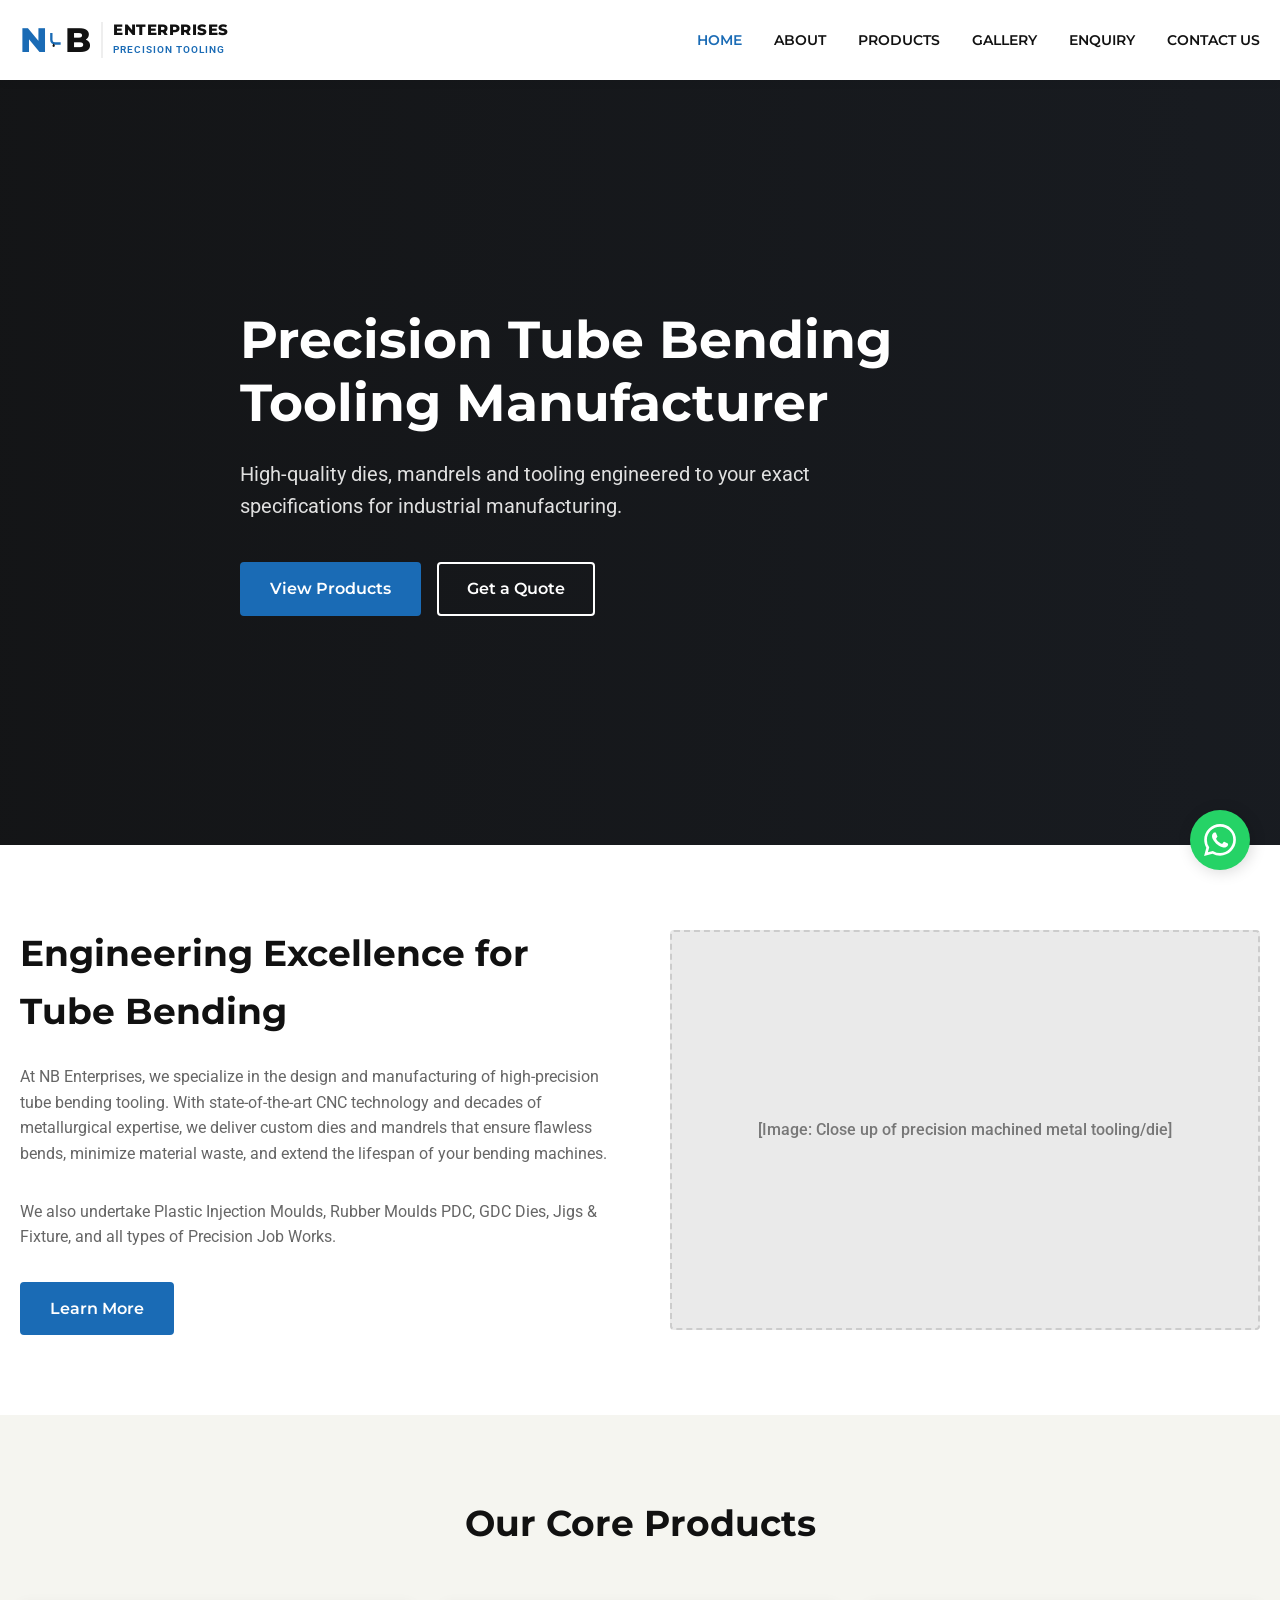
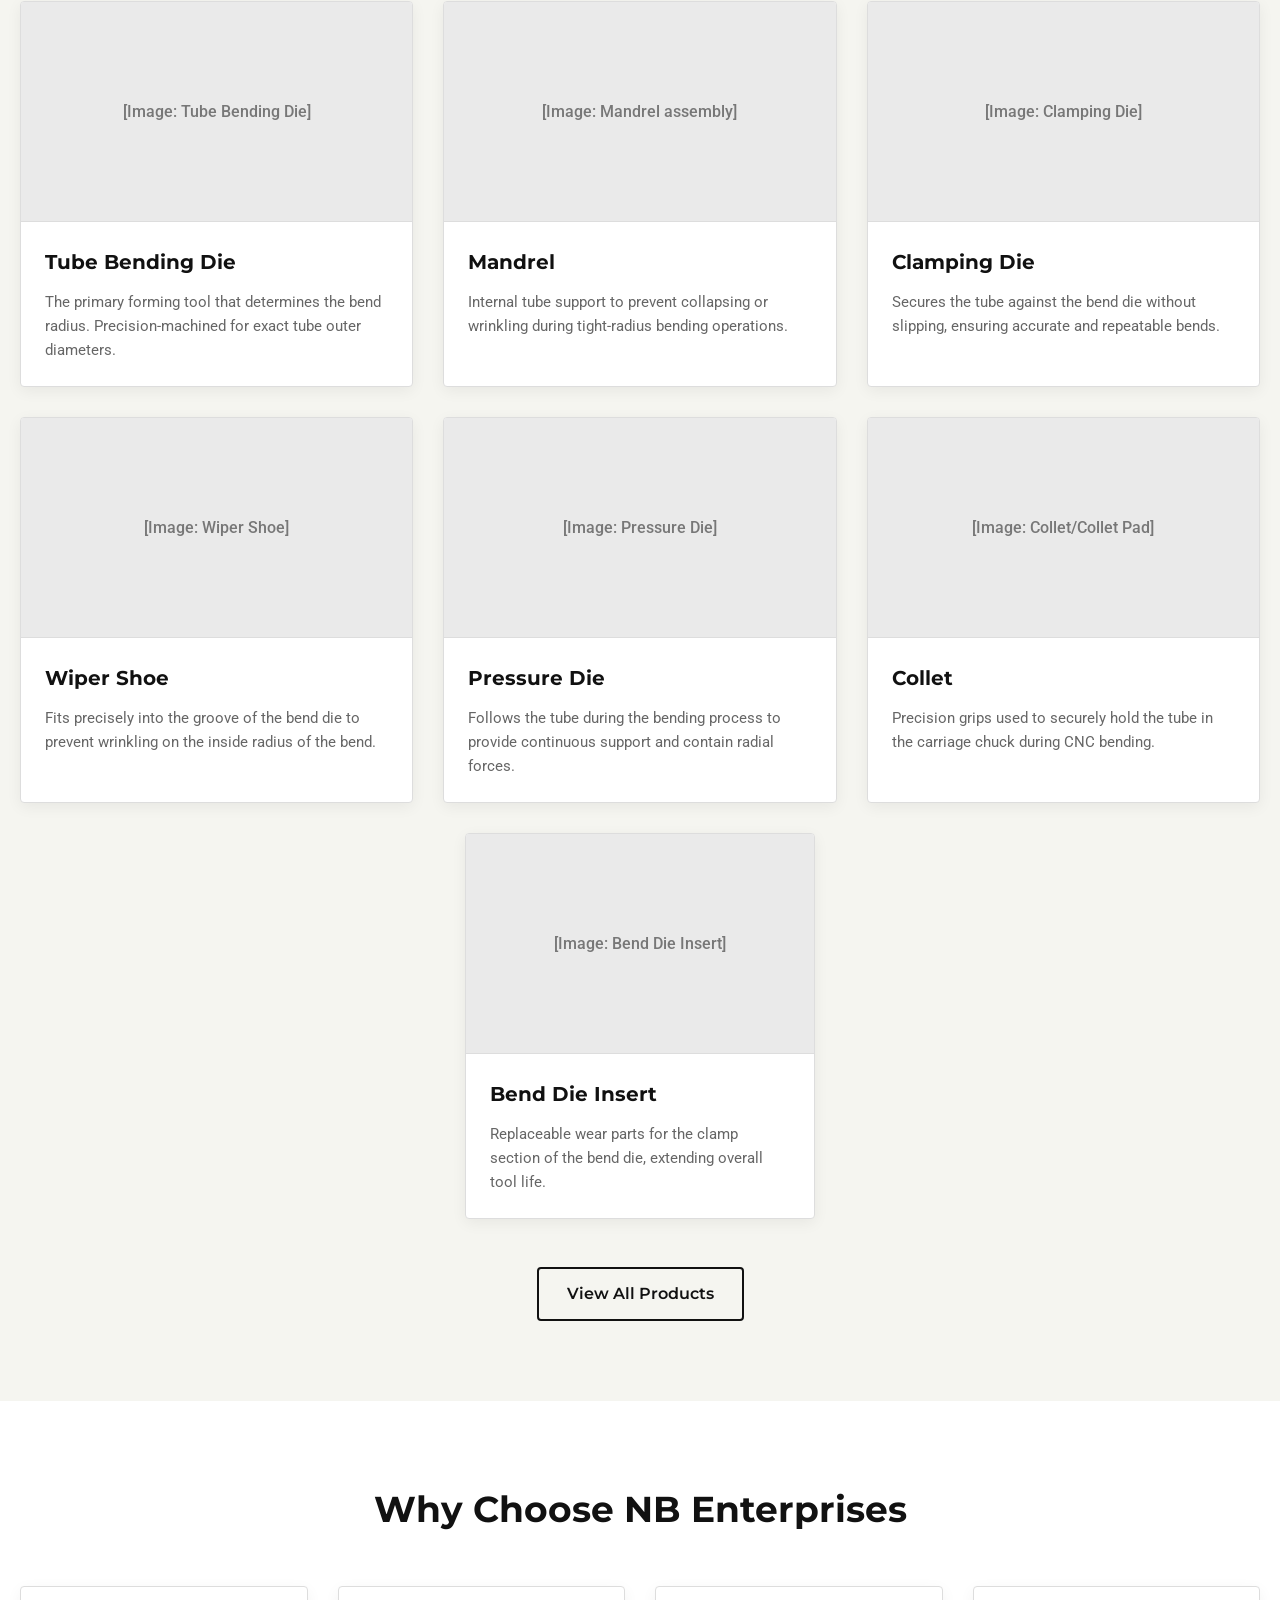
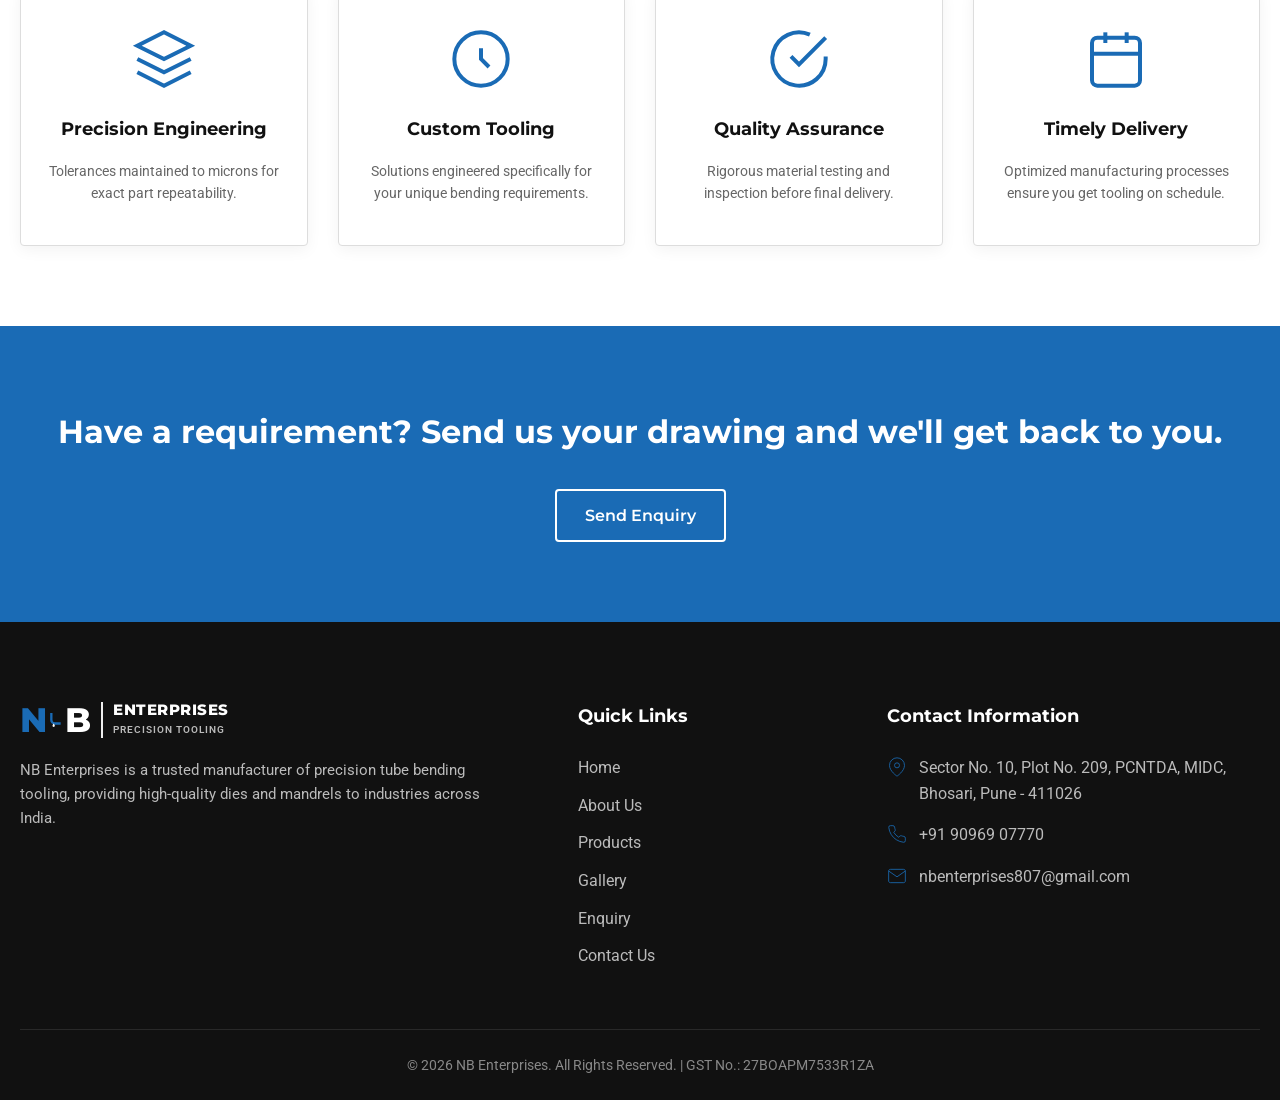
<file: index.html>
<!DOCTYPE html>
<html lang="en">
<head>
    <meta charset="UTF-8">
    <meta name="viewport" content="width=device-width, initial-scale=1.0">
    <title>Precision Tube Bending Tooling Manufacturer | NB Enterprises</title>
    <meta name="description" content="NB Enterprises is a leading Indian manufacturer of precision tube bending tooling, dies, and mandrels. High-quality industrial tooling engineered to exact specifications.">
    
    <!-- CSS -->
    <link rel="stylesheet" href="css/style.css">
    <link rel="stylesheet" href="css/responsive.css">
    <link rel="stylesheet" href="css/animations.css">
</head>
<body>

    <!-- Header / Navbar -->
    <header class="header">
        <div class="container nav-container">
            

                        <a href="index.html" class="logo">
                <span class="logo-n">N</span>
                <div class="logo-icon-wrapper">
                    <!-- SVG Pipe/Tube with Droplet -->
                    <svg viewBox="0 0 24 24" xmlns="http://www.w3.org/2000/svg">
                        <path d="M4 0v12a6 6 0 006 6h10" stroke="var(--primary-color)" stroke-width="4" fill="none" />
                        <path d="M10 22 C10 23.1 9.1 24 8 24 C6.9 24 6 23.1 6 22 C6 20.5 8 18 8 18 C8 18 10 20.5 10 22 Z" fill="var(--secondary-color)"/>
                    </svg>
                </div>
                <span class="logo-b">B</span>
                <div class="logo-text-wrapper">
                    <span class="logo-text-main">Enterprises</span>
                    <span class="logo-text-sub">Precision Tooling</span>
                </div>
            </a>

            <nav class="nav-links">
                <a href="index.html" class="active">Home</a>
                <a href="about.html">About</a>
                <a href="products.html">Products</a>
                <a href="gallery.html">Gallery</a>
                <a href="enquiry.html">Enquiry</a>
                <a href="contact.html">Contact Us</a>
            </nav>

            <button class="hamburger">
                <svg width="24" height="24" viewBox="0 0 24 24" fill="none" stroke="currentColor" stroke-width="2">
                    <line x1="3" y1="12" x2="21" y2="12"></line>
                    <line x1="3" y1="6" x2="21" y2="6"></line>
                    <line x1="3" y1="18" x2="21" y2="18"></line>
                </svg>
            </button>
        </div>
    </header>

    <!-- Hero Banner -->
    <section class="hero">
        <div class="hero-placeholder-bg" style="background-image: url('https://images.unsplash.com/photo-1581091226825-a6a2a5aee158?w=1600'); background-size: cover; background-position: center;"></div>
        <div class="hero-overlay"></div>
        <div class="container">
            <div class="hero-content animate-fade-in">
                <h1>Precision Tube Bending Tooling Manufacturer</h1>
                <p>High-quality dies, mandrels and tooling engineered to your exact specifications for industrial manufacturing.</p>
                <div class="hero-buttons">
                    <a href="products.html" class="btn btn-primary">View Products</a>
                    <a href="enquiry.html" class="btn btn-outline">Get a Quote</a>
                </div>
            </div>
        </div>
    </section>

    <!-- About Snippet -->
    <section class="section-padding about-snippet">
        <div class="container row">
            <div class="about-snippet-content">
                <h2>Engineering Excellence for Tube Bending</h2>
                <p>At NB Enterprises, we specialize in the design and manufacturing of high-precision tube bending tooling. With state-of-the-art CNC technology and decades of metallurgical expertise, we deliver custom dies and mandrels that ensure flawless bends, minimize material waste, and extend the lifespan of your bending machines.</p>
                <p>We also undertake Plastic Injection Moulds, Rubber Moulds PDC, GDC Dies, Jigs & Fixture, and all types of Precision Job Works.</p>
                <a href="about.html" class="btn btn-primary">Learn More</a>
            </div>
            <div class="about-snippet-image">
                <div class="image-placeholder">
                    [Image: Close up of precision machined metal tooling/die]
                </div>
            </div>
        </div>
    </section>

    <!-- Products Snapshot -->
    <section class="section-padding bg-off-white products-snapshot">
        <div class="container">
            <h2>Our Core Products</h2>
            <div class="products-grid">
                <!-- Product 1 -->
                <div class="product-card">
                    <div class="image-placeholder product-img-placeholder">
                        [Image: Tube Bending Die]
                    </div>
                    <div class="product-card-content">
                        <h3>Tube Bending Die</h3>
                        <p>The primary forming tool that determines the bend radius. Precision-machined for exact tube outer diameters.</p>
                    </div>
                </div>
                <!-- Product 2 -->
                <div class="product-card">
                    <div class="image-placeholder product-img-placeholder">
                        [Image: Mandrel assembly]
                    </div>
                    <div class="product-card-content">
                        <h3>Mandrel</h3>
                        <p>Internal tube support to prevent collapsing or wrinkling during tight-radius bending operations.</p>
                    </div>
                </div>
                <!-- Product 3 -->
                <div class="product-card">
                    <div class="image-placeholder product-img-placeholder">
                        [Image: Clamping Die]
                    </div>
                    <div class="product-card-content">
                        <h3>Clamping Die</h3>
                        <p>Secures the tube against the bend die without slipping, ensuring accurate and repeatable bends.</p>
                    </div>
                </div>
                <!-- Product 4 -->
                <div class="product-card">
                    <div class="image-placeholder product-img-placeholder">
                        [Image: Wiper Shoe]
                    </div>
                    <div class="product-card-content">
                        <h3>Wiper Shoe</h3>
                        <p>Fits precisely into the groove of the bend die to prevent wrinkling on the inside radius of the bend.</p>
                    </div>
                </div>
                <!-- Product 5 -->
                <div class="product-card">
                    <div class="image-placeholder product-img-placeholder">
                        [Image: Pressure Die]
                    </div>
                    <div class="product-card-content">
                        <h3>Pressure Die</h3>
                        <p>Follows the tube during the bending process to provide continuous support and contain radial forces.</p>
                    </div>
                </div>
                <!-- Product 6 -->
                <div class="product-card">
                    <div class="image-placeholder product-img-placeholder">
                        [Image: Collet/Collet Pad]
                    </div>
                    <div class="product-card-content">
                        <h3>Collet</h3>
                        <p>Precision grips used to securely hold the tube in the carriage chuck during CNC bending.</p>
                    </div>
                </div>
                <!-- Product 7 -->
                <div class="product-card" style="grid-column: 1 / -1; max-width: 350px; margin: 0 auto;">
                    <div class="image-placeholder product-img-placeholder">
                        [Image: Bend Die Insert]
                    </div>
                    <div class="product-card-content">
                        <h3>Bend Die Insert</h3>
                        <p>Replaceable wear parts for the clamp section of the bend die, extending overall tool life.</p>
                    </div>
                </div>
            </div>
            <div class="view-all-center">
                <a href="products.html" class="btn btn-outline">View All Products</a>
            </div>
        </div>
    </section>

    <!-- Why Choose Us -->
    <section class="section-padding why-choose-us">
        <div class="container">
            <h2>Why Choose NB Enterprises</h2>
            <div class="features-grid">
                <div class="feature-box">
                    <div class="feature-icon">
                        <svg viewBox="0 0 24 24"><path d="M12 2L2 7l10 5 10-5-10-5zM2 17l10 5 10-5M2 12l10 5 10-5"/></svg>
                    </div>
                    <h3>Precision Engineering</h3>
                    <p>Tolerances maintained to microns for exact part repeatability.</p>
                </div>
                <div class="feature-box">
                    <div class="feature-icon">
                        <svg viewBox="0 0 24 24"><circle cx="12" cy="12" r="10"/><path d="M12 8v4l3 3"/></svg>
                    </div>
                    <h3>Custom Tooling</h3>
                    <p>Solutions engineered specifically for your unique bending requirements.</p>
                </div>
                <div class="feature-box">
                    <div class="feature-icon">
                        <svg viewBox="0 0 24 24"><path d="M22 11.08V12a10 10 0 1 1-5.93-9.14"/><polyline points="22 4 12 14.01 9 11.01"/></svg>
                    </div>
                    <h3>Quality Assurance</h3>
                    <p>Rigorous material testing and inspection before final delivery.</p>
                </div>
                <div class="feature-box">
                    <div class="feature-icon">
                        <svg viewBox="0 0 24 24"><rect x="3" y="4" width="18" height="18" rx="2" ry="2"/><line x1="16" y1="2" x2="16" y2="6"/><line x1="8" y1="2" x2="8" y2="6"/><line x1="3" y1="10" x2="21" y2="10"/></svg>
                    </div>
                    <h3>Timely Delivery</h3>
                    <p>Optimized manufacturing processes ensure you get tooling on schedule.</p>
                </div>
            </div>
        </div>
    </section>

    <!-- Call to Action Strip -->
    <section class="cta-strip">
        <div class="container">
            <h2>Have a requirement? Send us your drawing and we'll get back to you.</h2>
            <a href="enquiry.html" class="btn btn-outline">Send Enquiry</a>
        </div>
    </section>

    <!-- Footer -->
    <footer class="footer">
        <div class="container">
            <div class="footer-grid">
                <div>
                    <a href="index.html" class="footer-logo logo" style="margin-bottom: 20px;">
                        <span class="logo-n">N</span>
                        <div class="logo-icon-wrapper">
                            <svg viewBox="0 0 24 24" xmlns="http://www.w3.org/2000/svg">
                                <path d="M4 0v12a6 6 0 006 6h10" stroke="var(--primary-color)" stroke-width="4" fill="none" />
                                <path d="M10 22 C10 23.1 9.1 24 8 24 C6.9 24 6 23.1 6 22 C6 20.5 8 18 8 18 C8 18 10 20.5 10 22 Z" fill="var(--bg-white)"/>
                            </svg>
                        </div>
                        <span class="logo-b">B</span>
                        <div class="logo-text-wrapper">
                            <span class="logo-text-main">Enterprises</span>
                            <span class="logo-text-sub" style="color: #BBBBBB;">Precision Tooling</span>
                        </div>
                    </a>
                    <p>NB Enterprises is a trusted manufacturer of precision tube bending tooling, providing high-quality dies and mandrels to industries across India.</p>
                </div>
                
                
                <div>
                    <h4>Quick Links</h4>
                    <ul class="footer-links">
                        <li><a href="index.html">Home</a></li>
                        <li><a href="about.html">About Us</a></li>
                        <li><a href="products.html">Products</a></li>
                        <li><a href="gallery.html">Gallery</a></li>
                        <li><a href="enquiry.html">Enquiry</a></li>
                        <li><a href="contact.html">Contact Us</a></li>
                    </ul>
                </div>
                
                <div>
                    <h4>Contact Information</h4>
                    <ul class="footer-contact">
                        <li>
                            <svg viewBox="0 0 24 24"><path d="M21 10c0 7-9 13-9 13s-9-6-9-13a9 9 0 0 1 18 0z"/><circle cx="12" cy="10" r="3"/></svg>
                            Sector No. 10, Plot No. 209, PCNTDA, MIDC, Bhosari, Pune - 411026
                        </li>
                        <li>
                            <svg viewBox="0 0 24 24"><path d="M22 16.92v3a2 2 0 0 1-2.18 2 19.79 19.79 0 0 1-8.63-3.07 19.5 19.5 0 0 1-6-6 19.79 19.79 0 0 1-3.07-8.67A2 2 0 0 1 4.11 2h3a2 2 0 0 1 2 1.72 12.84 12.84 0 0 0 .7 2.81 2 2 0 0 1-.45 2.11L8.09 9.91a16 16 0 0 0 6 6l1.27-1.27a2 2 0 0 1 2.11-.45 12.84 12.84 0 0 0 2.81.7A2 2 0 0 1 22 16.92z"/></svg>
                            <a href="tel:+919096907770">+91 90969 07770</a>
                        </li>
                        <li>
                            <svg viewBox="0 0 24 24"><path d="M4 4h16c1.1 0 2 .9 2 2v12c0 1.1-.9 2-2 2H4c-1.1 0-2-.9-2-2V6c0-1.1.9-2 2-2z"/><polyline points="22,6 12,13 2,6"/></svg>
                            <a href="mailto:nbenterprises807@gmail.com">nbenterprises807@gmail.com</a>
                        </li>
                    </ul>
                </div>
            </div>
            
            <div class="footer-bottom">
                &copy; 2026 NB Enterprises. All Rights Reserved. | GST No.: 27BOAPM7533R1ZA
            </div>
        </div>
    </footer>

    <!-- WhatsApp Floating Button -->
    <a href="https://wa.me/919096907770" class="whatsapp-float" target="_blank" rel="noopener noreferrer">
        <svg viewBox="0 0 24 24">
            <path d="M17.472 14.382c-.297-.149-1.758-.867-2.03-.967-.273-.099-.471-.148-.67.15-.197.297-.767.966-.94 1.164-.173.199-.347.223-.644.075-.297-.15-1.255-.463-2.39-1.475-.883-.788-1.48-1.761-1.653-2.059-.173-.297-.018-.458.13-.606.134-.133.298-.347.446-.52.149-.174.198-.298.298-.497.099-.198.05-.371-.025-.52-.075-.149-.669-1.612-.916-2.207-.242-.579-.487-.5-.669-.51-.173-.008-.371-.01-.57-.01-.198 0-.52.074-.792.372-.272.297-1.04 1.016-1.04 2.479 0 1.462 1.065 2.875 1.213 3.074.149.198 2.096 3.2 5.077 4.487.709.306 1.262.489 1.694.625.712.227 1.36.195 1.871.118.571-.085 1.758-.719 2.006-1.413.248-.694.248-1.289.173-1.413-.074-.124-.272-.198-.57-.347m-5.421 7.403h-.004a9.87 9.87 0 01-5.031-1.378l-.361-.214-3.741.982.998-3.648-.235-.374a9.86 9.86 0 01-1.51-5.26c.001-5.45 4.436-9.884 9.888-9.884 2.64 0 5.122 1.03 6.988 2.898a9.825 9.825 0 012.893 6.994c-.003 5.45-4.437 9.884-9.885 9.884m8.413-18.297A11.815 11.815 0 0012.05 0C5.495 0 .16 5.335.157 11.892c0 2.096.547 4.142 1.588 5.945L.057 24l6.305-1.654a11.882 11.882 0 005.683 1.448h.005c6.554 0 11.89-5.335 11.893-11.893a11.821 11.821 0 00-3.48-8.413z"/>
        </svg>
    </a>

    <!-- Scripts -->
    <script src="js/main.js"></script>
</body>
</html>
</file>
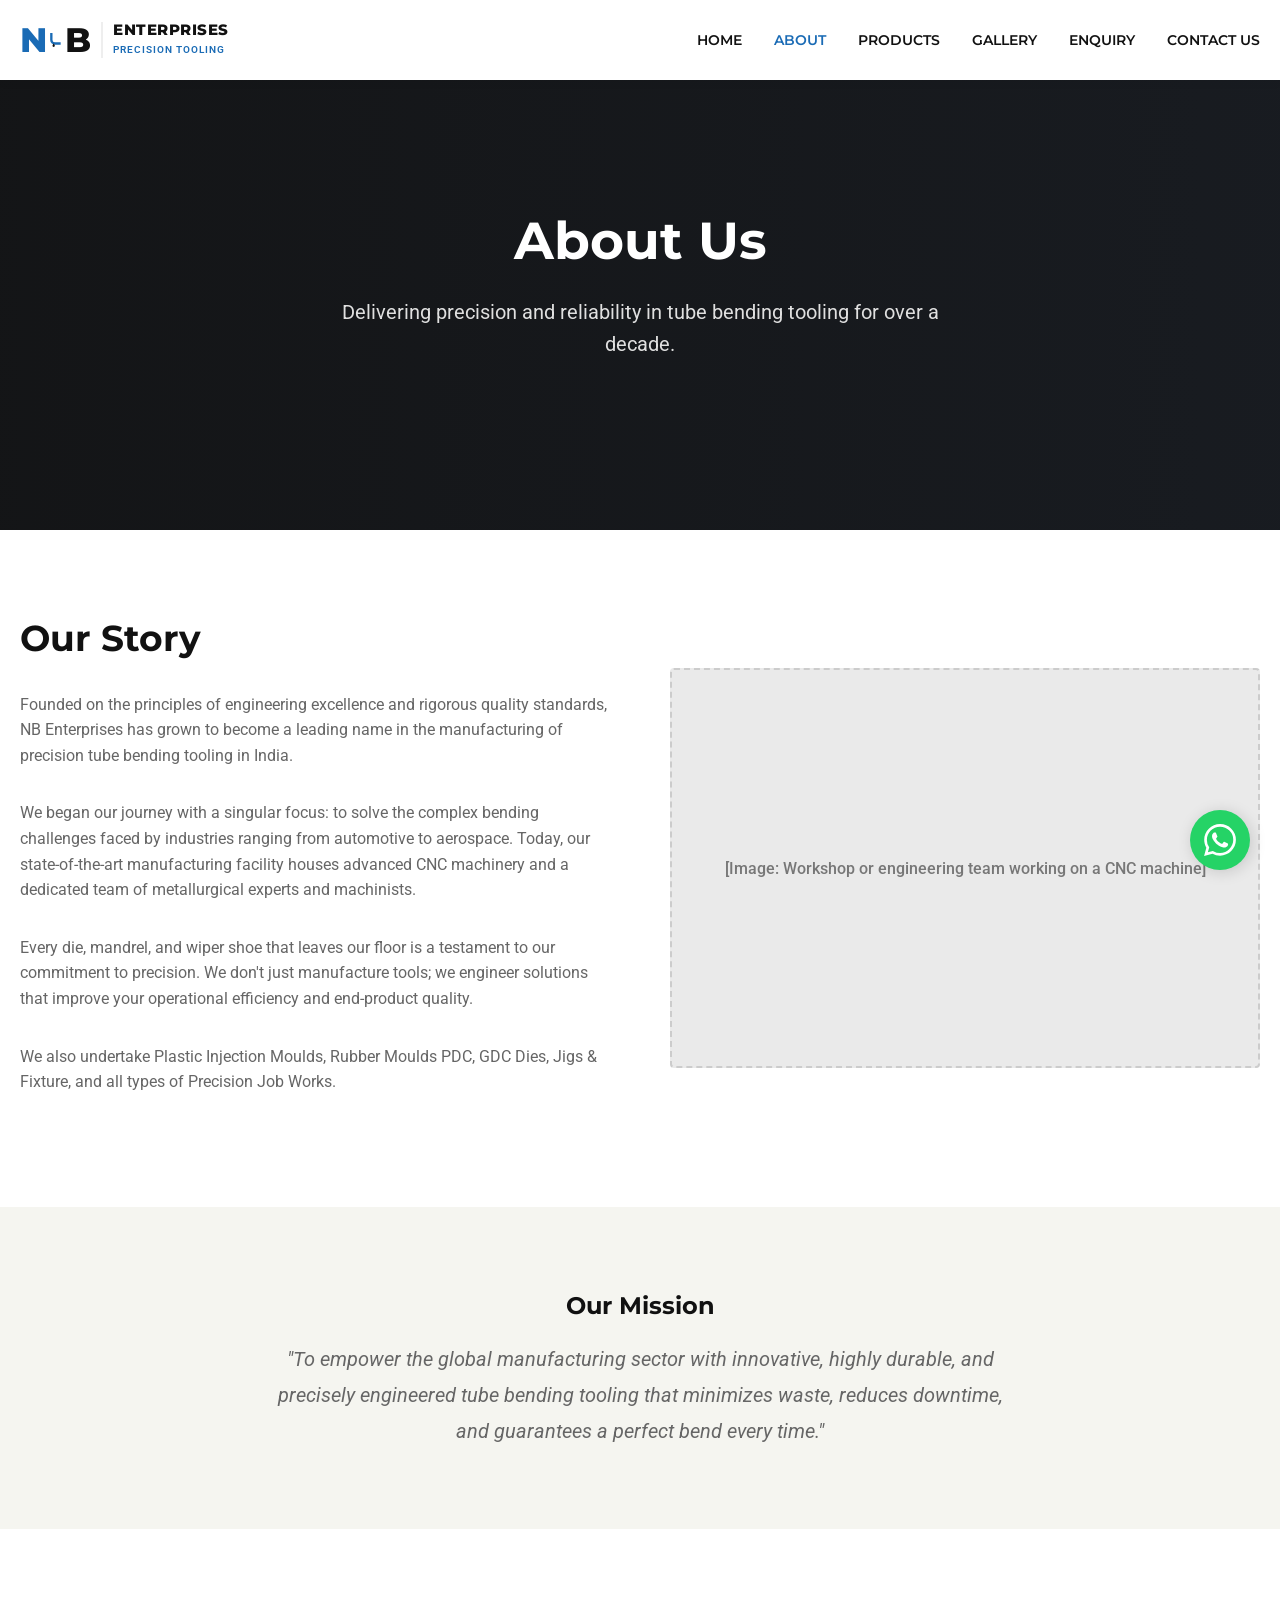
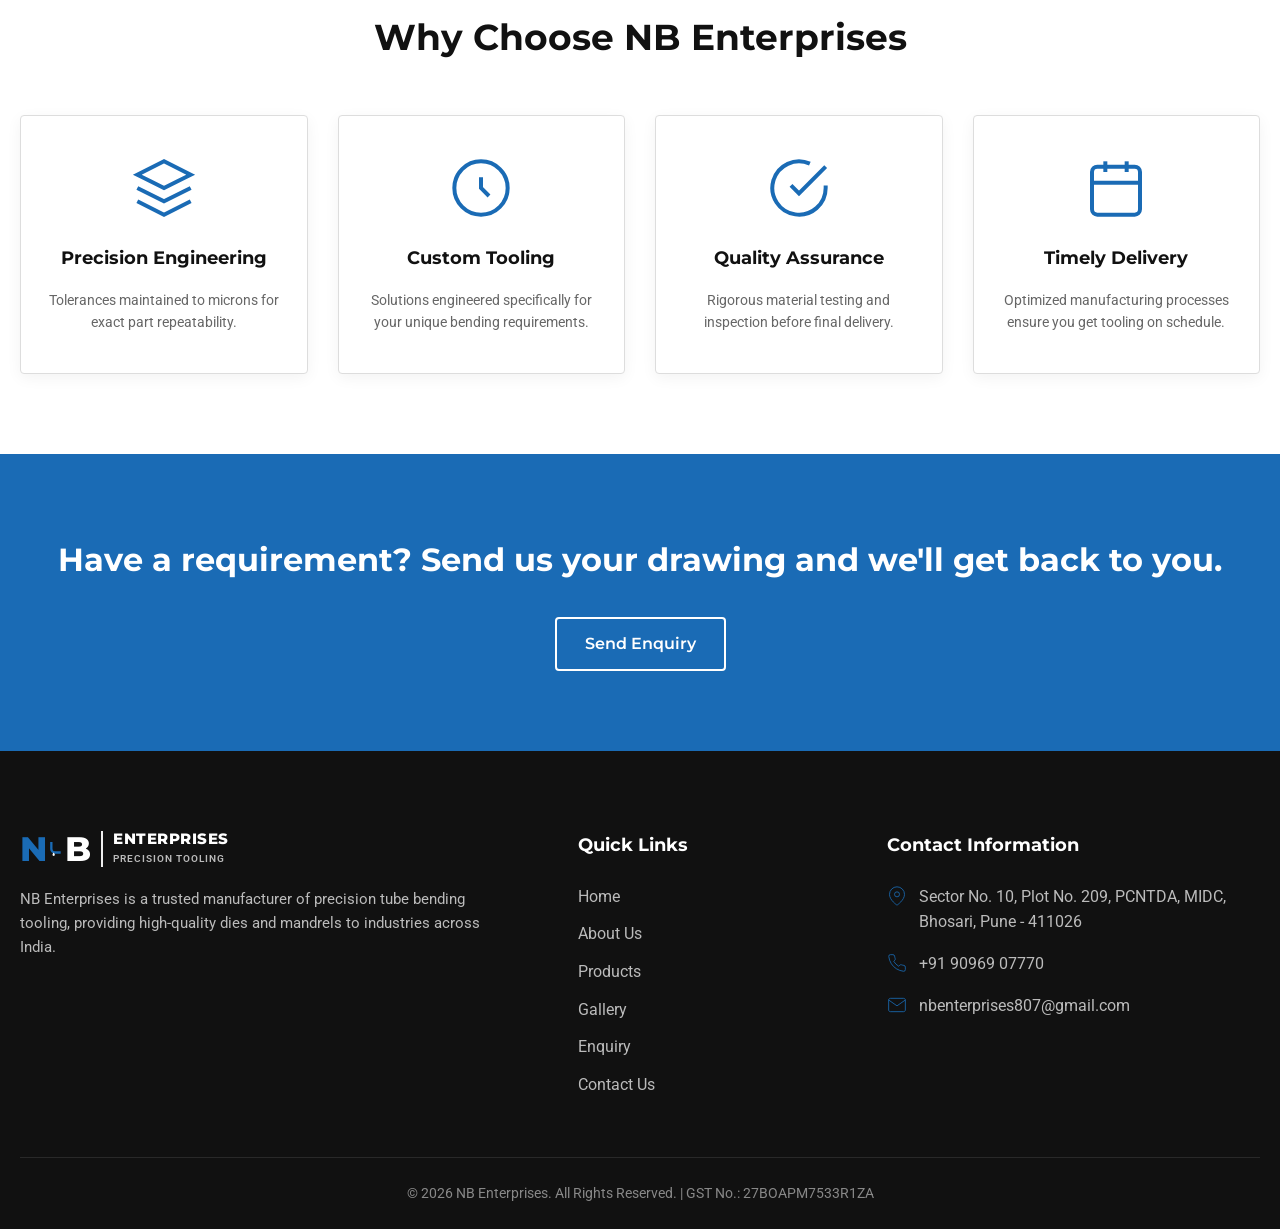
<file: about.html>
<!DOCTYPE html>
<html lang="en">
<head>
    <meta charset="UTF-8">
    <meta name="viewport" content="width=device-width, initial-scale=1.0">
    <title>About Us | NB Enterprises - Precision Tooling</title>
    <meta name="description" content="Learn about NB Enterprises, our history, mission, and why we are a trusted manufacturer of precision tube bending tooling and dies in India.">
    
    <!-- CSS -->
    <link rel="stylesheet" href="css/style.css">
    <link rel="stylesheet" href="css/responsive.css">
    <link rel="stylesheet" href="css/animations.css">
</head>
<body>

    <!-- Header / Navbar -->
    <header class="header">
        <div class="container nav-container">
                        <a href="index.html" class="logo">
                <span class="logo-n">N</span>
                <div class="logo-icon-wrapper">
                    <!-- SVG Pipe/Tube with Droplet -->
                    <svg viewBox="0 0 24 24" xmlns="http://www.w3.org/2000/svg">
                        <path d="M4 0v12a6 6 0 006 6h10" stroke="var(--primary-color)" stroke-width="4" fill="none" />
                        <path d="M10 22 C10 23.1 9.1 24 8 24 C6.9 24 6 23.1 6 22 C6 20.5 8 18 8 18 C8 18 10 20.5 10 22 Z" fill="var(--secondary-color)"/>
                    </svg>
                </div>
                <span class="logo-b">B</span>
                <div class="logo-text-wrapper">
                    <span class="logo-text-main">Enterprises</span>
                    <span class="logo-text-sub">Precision Tooling</span>
                </div>
            </a>

            <nav class="nav-links">
                <a href="index.html">Home</a>
                <a href="about.html" class="active">About</a>
                <a href="products.html">Products</a>
                <a href="gallery.html">Gallery</a>
                <a href="enquiry.html">Enquiry</a>
                <a href="contact.html">Contact Us</a>
            </nav>

            <button class="hamburger">
                <svg width="24" height="24" viewBox="0 0 24 24" fill="none" stroke="currentColor" stroke-width="2">
                    <line x1="3" y1="12" x2="21" y2="12"></line>
                    <line x1="3" y1="6" x2="21" y2="6"></line>
                    <line x1="3" y1="18" x2="21" y2="18"></line>
                </svg>
            </button>
        </div>
    </header>

    <!-- Page Hero Banner -->
    <section class="hero hero-inner">
        <div class="hero-placeholder-bg" style="background-image: url('https://images.unsplash.com/photo-1565043589221-1a6fd9ae45c7?w=1600'); background-size: cover; background-position: center;"></div>
        <div class="hero-overlay"></div>
        <div class="container">
            <div class="hero-content animate-fade-in">
                <h1>About Us</h1>
                <p>Delivering precision and reliability in tube bending tooling for over a decade.</p>
            </div>
        </div>
    </section>

    <!-- Company Story -->
    <section class="section-padding about-snippet">
        <div class="container row">
            <div class="about-snippet-content">
                <h2>Our Story</h2>
                <p>Founded on the principles of engineering excellence and rigorous quality standards, NB Enterprises has grown to become a leading name in the manufacturing of precision tube bending tooling in India.</p>
                <p>We began our journey with a singular focus: to solve the complex bending challenges faced by industries ranging from automotive to aerospace. Today, our state-of-the-art manufacturing facility houses advanced CNC machinery and a dedicated team of metallurgical experts and machinists.</p>
                <p>Every die, mandrel, and wiper shoe that leaves our floor is a testament to our commitment to precision. We don't just manufacture tools; we engineer solutions that improve your operational efficiency and end-product quality.</p>
                <p>We also undertake Plastic Injection Moulds, Rubber Moulds PDC, GDC Dies, Jigs & Fixture, and all types of Precision Job Works.</p>
            </div>
            <div class="about-snippet-image">
                <div class="image-placeholder">
                    [Image: Workshop or engineering team working on a CNC machine]
                </div>
            </div>
        </div>
    </section>

    <!-- Our Mission -->
    <section class="section-padding bg-off-white mission-section">
        <div class="container">
            <h2>Our Mission</h2>
            <p class="mission-statement">
                "To empower the global manufacturing sector with innovative, highly durable, and precisely engineered tube bending tooling that minimizes waste, reduces downtime, and guarantees a perfect bend every time."
            </p>
        </div>
    </section>

    <!-- Why Choose Us (Reused from Home) -->
    <section class="section-padding why-choose-us">
        <div class="container">
            <h2>Why Choose NB Enterprises</h2>
            <div class="features-grid">
                <div class="feature-box">
                    <div class="feature-icon">
                        <svg viewBox="0 0 24 24"><path d="M12 2L2 7l10 5 10-5-10-5zM2 17l10 5 10-5M2 12l10 5 10-5"/></svg>
                    </div>
                    <h3>Precision Engineering</h3>
                    <p>Tolerances maintained to microns for exact part repeatability.</p>
                </div>
                <div class="feature-box">
                    <div class="feature-icon">
                        <svg viewBox="0 0 24 24"><circle cx="12" cy="12" r="10"/><path d="M12 8v4l3 3"/></svg>
                    </div>
                    <h3>Custom Tooling</h3>
                    <p>Solutions engineered specifically for your unique bending requirements.</p>
                </div>
                <div class="feature-box">
                    <div class="feature-icon">
                        <svg viewBox="0 0 24 24"><path d="M22 11.08V12a10 10 0 1 1-5.93-9.14"/><polyline points="22 4 12 14.01 9 11.01"/></svg>
                    </div>
                    <h3>Quality Assurance</h3>
                    <p>Rigorous material testing and inspection before final delivery.</p>
                </div>
                <div class="feature-box">
                    <div class="feature-icon">
                        <svg viewBox="0 0 24 24"><rect x="3" y="4" width="18" height="18" rx="2" ry="2"/><line x1="16" y1="2" x2="16" y2="6"/><line x1="8" y1="2" x2="8" y2="6"/><line x1="3" y1="10" x2="21" y2="10"/></svg>
                    </div>
                    <h3>Timely Delivery</h3>
                    <p>Optimized manufacturing processes ensure you get tooling on schedule.</p>
                </div>
            </div>
        </div>
    </section>

    <!-- Call to Action Strip -->
    <section class="cta-strip">
        <div class="container">
            <h2>Have a requirement? Send us your drawing and we'll get back to you.</h2>
            <a href="enquiry.html" class="btn btn-outline">Send Enquiry</a>
        </div>
    </section>

    <!-- Footer -->
    <footer class="footer">
        <div class="container">
            <div class="footer-grid">
                <div>
                    <a href="index.html" class="footer-logo logo" style="margin-bottom: 20px;">
                        <span class="logo-n">N</span>
                        <div class="logo-icon-wrapper">
                            <svg viewBox="0 0 24 24" xmlns="http://www.w3.org/2000/svg">
                                <path d="M4 0v12a6 6 0 006 6h10" stroke="var(--primary-color)" stroke-width="4" fill="none" />
                                <path d="M10 22 C10 23.1 9.1 24 8 24 C6.9 24 6 23.1 6 22 C6 20.5 8 18 8 18 C8 18 10 20.5 10 22 Z" fill="var(--bg-white)"/>
                            </svg>
                        </div>
                        <span class="logo-b">B</span>
                        <div class="logo-text-wrapper">
                            <span class="logo-text-main">Enterprises</span>
                            <span class="logo-text-sub" style="color: #BBBBBB;">Precision Tooling</span>
                        </div>
                    </a>
                    <p>NB Enterprises is a trusted manufacturer of precision tube bending tooling, providing high-quality dies and mandrels to industries across India.</p>
                </div>
                
                
                <div>
                    <h4>Quick Links</h4>
                    <ul class="footer-links">
                        <li><a href="index.html">Home</a></li>
                        <li><a href="about.html">About Us</a></li>
                        <li><a href="products.html">Products</a></li>
                        <li><a href="gallery.html">Gallery</a></li>
                        <li><a href="enquiry.html">Enquiry</a></li>
                        <li><a href="contact.html">Contact Us</a></li>
                    </ul>
                </div>
                
                <div>
                    <h4>Contact Information</h4>
                    <ul class="footer-contact">
                        <li>
                            <svg viewBox="0 0 24 24"><path d="M21 10c0 7-9 13-9 13s-9-6-9-13a9 9 0 0 1 18 0z"/><circle cx="12" cy="10" r="3"/></svg>
                            Sector No. 10, Plot No. 209, PCNTDA, MIDC, Bhosari, Pune - 411026
                        </li>
                        <li>
                            <svg viewBox="0 0 24 24"><path d="M22 16.92v3a2 2 0 0 1-2.18 2 19.79 19.79 0 0 1-8.63-3.07 19.5 19.5 0 0 1-6-6 19.79 19.79 0 0 1-3.07-8.67A2 2 0 0 1 4.11 2h3a2 2 0 0 1 2 1.72 12.84 12.84 0 0 0 .7 2.81 2 2 0 0 1-.45 2.11L8.09 9.91a16 16 0 0 0 6 6l1.27-1.27a2 2 0 0 1 2.11-.45 12.84 12.84 0 0 0 2.81.7A2 2 0 0 1 22 16.92z"/></svg>
                            <a href="tel:+919096907770">+91 90969 07770</a>
                        </li>
                        <li>
                            <svg viewBox="0 0 24 24"><path d="M4 4h16c1.1 0 2 .9 2 2v12c0 1.1-.9 2-2 2H4c-1.1 0-2-.9-2-2V6c0-1.1.9-2 2-2z"/><polyline points="22,6 12,13 2,6"/></svg>
                            <a href="mailto:nbenterprises807@gmail.com">nbenterprises807@gmail.com</a>
                        </li>
                    </ul>
                </div>
            </div>
            
            <div class="footer-bottom">
                &copy; 2026 NB Enterprises. All Rights Reserved. | GST No.: 27BOAPM7533R1ZA
            </div>
        </div>
    </footer>

    <!-- WhatsApp Floating Button -->
    <a href="https://wa.me/919096907770" class="whatsapp-float" target="_blank" rel="noopener noreferrer">
        <svg viewBox="0 0 24 24">
            <path d="M17.472 14.382c-.297-.149-1.758-.867-2.03-.967-.273-.099-.471-.148-.67.15-.197.297-.767.966-.94 1.164-.173.199-.347.223-.644.075-.297-.15-1.255-.463-2.39-1.475-.883-.788-1.48-1.761-1.653-2.059-.173-.297-.018-.458.13-.606.134-.133.298-.347.446-.52.149-.174.198-.298.298-.497.099-.198.05-.371-.025-.52-.075-.149-.669-1.612-.916-2.207-.242-.579-.487-.5-.669-.51-.173-.008-.371-.01-.57-.01-.198 0-.52.074-.792.372-.272.297-1.04 1.016-1.04 2.479 0 1.462 1.065 2.875 1.213 3.074.149.198 2.096 3.2 5.077 4.487.709.306 1.262.489 1.694.625.712.227 1.36.195 1.871.118.571-.085 1.758-.719 2.006-1.413.248-.694.248-1.289.173-1.413-.074-.124-.272-.198-.57-.347m-5.421 7.403h-.004a9.87 9.87 0 01-5.031-1.378l-.361-.214-3.741.982.998-3.648-.235-.374a9.86 9.86 0 01-1.51-5.26c.001-5.45 4.436-9.884 9.888-9.884 2.64 0 5.122 1.03 6.988 2.898a9.825 9.825 0 012.893 6.994c-.003 5.45-4.437 9.884-9.885 9.884m8.413-18.297A11.815 11.815 0 0012.05 0C5.495 0 .16 5.335.157 11.892c0 2.096.547 4.142 1.588 5.945L.057 24l6.305-1.654a11.882 11.882 0 005.683 1.448h.005c6.554 0 11.89-5.335 11.893-11.893a11.821 11.821 0 00-3.48-8.413z"/>
        </svg>
    </a>

    <!-- Scripts -->
    <script src="js/main.js"></script>
</body>
</html>
</file>
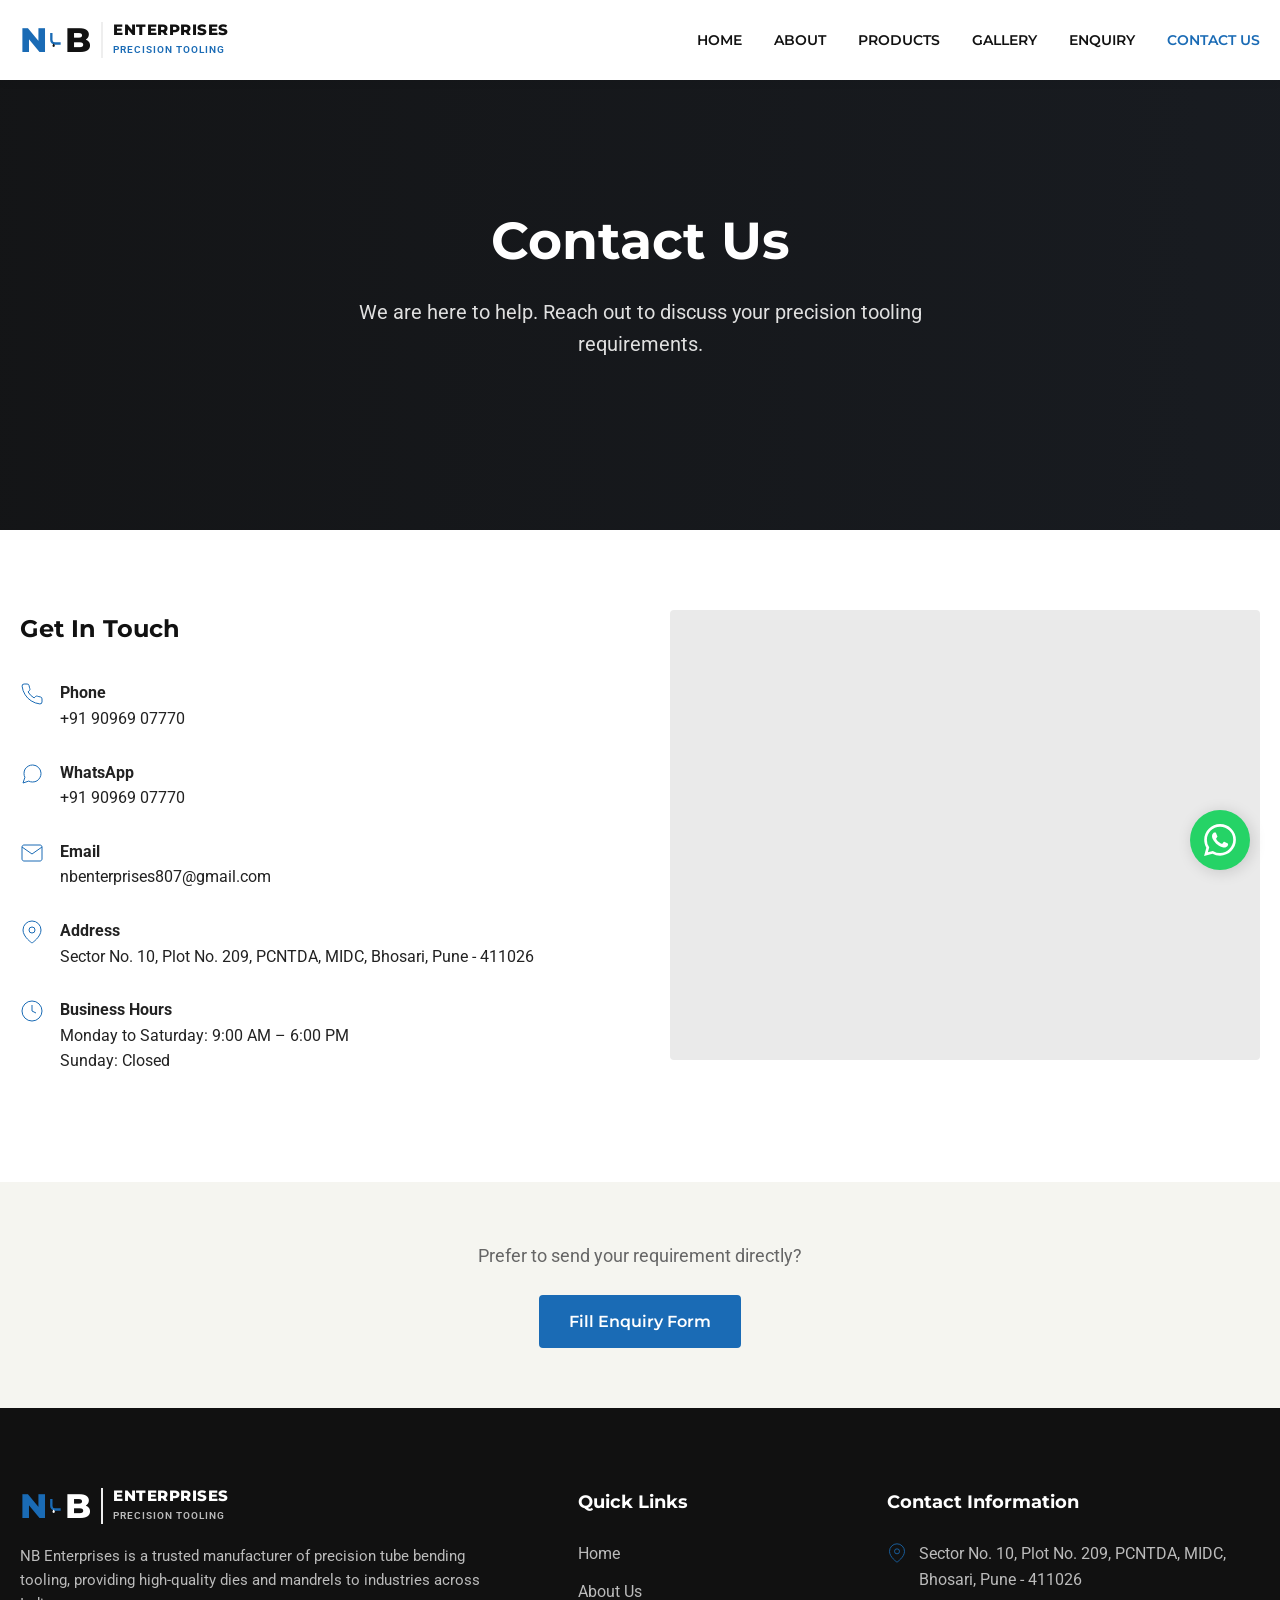
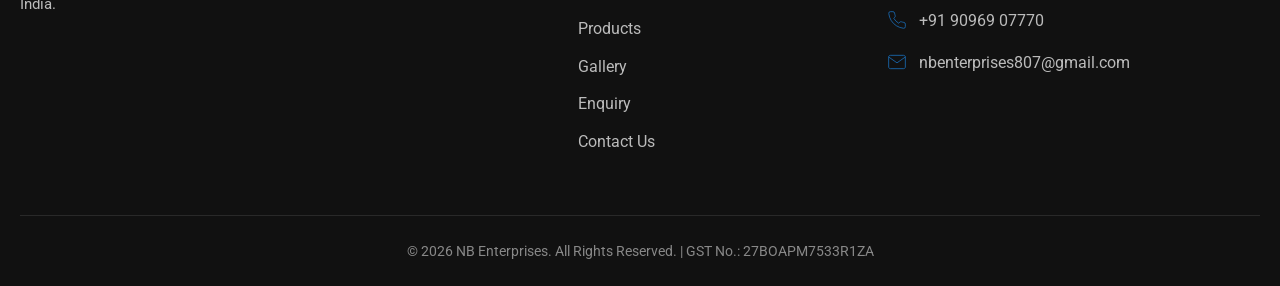
<file: contact.html>
<!DOCTYPE html>
<html lang="en">
<head>
    <meta charset="UTF-8">
    <meta name="viewport" content="width=device-width, initial-scale=1.0">
    <title>Contact Us | NB Enterprises</title>
    <meta name="description" content="Get in touch with NB Enterprises for tube bending tooling enquiries. Call, WhatsApp, or email us — we are based in Maharashtra, India.">
    
    <!-- CSS -->
    <link rel="stylesheet" href="css/style.css">
    <link rel="stylesheet" href="css/responsive.css">
    <link rel="stylesheet" href="css/animations.css">
</head>
<body>

    <!-- Header / Navbar -->
    <header class="header">
        <div class="container nav-container">
                        <a href="index.html" class="logo">
                <span class="logo-n">N</span>
                <div class="logo-icon-wrapper">
                    <!-- SVG Pipe/Tube with Droplet -->
                    <svg viewBox="0 0 24 24" xmlns="http://www.w3.org/2000/svg">
                        <path d="M4 0v12a6 6 0 006 6h10" stroke="var(--primary-color)" stroke-width="4" fill="none" />
                        <path d="M10 22 C10 23.1 9.1 24 8 24 C6.9 24 6 23.1 6 22 C6 20.5 8 18 8 18 C8 18 10 20.5 10 22 Z" fill="var(--secondary-color)"/>
                    </svg>
                </div>
                <span class="logo-b">B</span>
                <div class="logo-text-wrapper">
                    <span class="logo-text-main">Enterprises</span>
                    <span class="logo-text-sub">Precision Tooling</span>
                </div>
            </a>

            <nav class="nav-links">
                <a href="index.html">Home</a>
                <a href="about.html">About</a>
                <a href="products.html">Products</a>
                <a href="gallery.html">Gallery</a>
                <a href="enquiry.html">Enquiry</a>
                <a href="contact.html" class="active">Contact Us</a>
            </nav>

            <button class="hamburger">
                <svg width="24" height="24" viewBox="0 0 24 24" fill="none" stroke="currentColor" stroke-width="2">
                    <line x1="3" y1="12" x2="21" y2="12"></line>
                    <line x1="3" y1="6" x2="21" y2="6"></line>
                    <line x1="3" y1="18" x2="21" y2="18"></line>
                </svg>
            </button>
        </div>
    </header>

    <!-- Page Hero Banner -->
    <section class="hero hero-inner">
        <div class="hero-placeholder-bg" style="background-image: url('https://images.unsplash.com/photo-1565043589221-1a6fd9ae45c7?w=1600'); background-size: cover; background-position: center;"></div>
        <div class="hero-overlay"></div>
        <div class="container">
            <div class="hero-content animate-fade-in">
                <h1>Contact Us</h1>
                <p>We are here to help. Reach out to discuss your precision tooling requirements.</p>
            </div>
        </div>
    </section>

    <!-- Contact Details & Map Section -->
    <section class="section-padding">
        <div class="container">
            <div class="contact-grid">
                <!-- Left Column: Contact Details -->
                <div class="contact-details">
                    <h2>Get In Touch</h2>
                    
                    <div class="contact-item">
                        <svg class="contact-icon" viewBox="0 0 24 24"><path d="M22 16.92v3a2 2 0 0 1-2.18 2 19.79 19.79 0 0 1-8.63-3.07 19.5 19.5 0 0 1-6-6 19.79 19.79 0 0 1-3.07-8.67A2 2 0 0 1 4.11 2h3a2 2 0 0 1 2 1.72 12.84 12.84 0 0 0 .7 2.81 2 2 0 0 1-.45 2.11L8.09 9.91a16 16 0 0 0 6 6l1.27-1.27a2 2 0 0 1 2.11-.45 12.84 12.84 0 0 0 2.81.7A2 2 0 0 1 22 16.92z"/></svg>
                        <div>
                            <strong>Phone</strong><br>
                            <a href="tel:+919096907770">+91 90969 07770</a>
                        </div>
                    </div>

                    <div class="contact-item">
                        <svg class="contact-icon" viewBox="0 0 24 24"><path d="M21 11.5a8.38 8.38 0 0 1-.9 3.8 8.5 8.5 0 0 1-7.6 4.7 8.38 8.38 0 0 1-3.8-.9L3 21l1.9-5.7a8.38 8.38 0 0 1-.9-3.8 8.5 8.5 0 0 1 4.7-7.6 8.38 8.38 0 0 1 3.8-.9h.5a8.48 8.48 0 0 1 8 8v.5z"/></svg>
                        <div>
                            <strong>WhatsApp</strong><br>
                            <a href="https://wa.me/919096907770">+91 90969 07770</a>
                        </div>
                    </div>

                    <div class="contact-item">
                        <svg class="contact-icon" viewBox="0 0 24 24"><path d="M4 4h16c1.1 0 2 .9 2 2v12c0 1.1-.9 2-2 2H4c-1.1 0-2-.9-2-2V6c0-1.1.9-2 2-2z"/><polyline points="22,6 12,13 2,6"/></svg>
                        <div>
                            <strong>Email</strong><br>
                            <a href="mailto:nbenterprises807@gmail.com">nbenterprises807@gmail.com</a>
                        </div>
                    </div>

                    <div class="contact-item">
                        <svg class="contact-icon" viewBox="0 0 24 24"><path d="M21 10c0 7-9 13-9 13s-9-6-9-13a9 9 0 0 1 18 0z"/><circle cx="12" cy="10" r="3"/></svg>
                        <div>
                            <strong>Address</strong><br>
                            Sector No. 10, Plot No. 209, PCNTDA, MIDC, Bhosari, Pune - 411026
                        </div>
                    </div>

                    <div class="contact-item">
                        <svg class="contact-icon" viewBox="0 0 24 24"><circle cx="12" cy="12" r="10"/><polyline points="12 6 12 12 16 14"/></svg>
                        <div>
                            <strong>Business Hours</strong><br>
                            Monday to Saturday: 9:00 AM – 6:00 PM<br>
                            Sunday: Closed
                        </div>
                    </div>

                </div>

                <!-- Right Column: Google Maps -->
                <div class="contact-map">
                    <iframe 
                        src="https://maps.google.com/maps?q=Sector+10+Plot+209+PCNTDA+MIDC+Bhosari+Pune+411026&output=embed" 
                        width="100%" 
                        height="450" 
                        style="border:0; border-radius: 4px; background-color: #EAEAEA;" 
                        allowfullscreen="" 
                        loading="lazy" 
                        referrerpolicy="no-referrer-when-downgrade"
                        title="Google Maps Location Placeholder">
                    </iframe>
                </div>
            </div>
        </div>
    </section>

    <!-- Secondary CTA -->
    <section class="contact-secondary-cta">
        <div class="container">
            <p>Prefer to send your requirement directly?</p>
            <a href="enquiry.html" class="btn btn-primary">Fill Enquiry Form</a>
        </div>
    </section>

    

    <!-- Footer -->
    <footer class="footer">
        <div class="container">
            <div class="footer-grid">
                <div>
                    <a href="index.html" class="footer-logo logo" style="margin-bottom: 20px;">
                        <span class="logo-n">N</span>
                        <div class="logo-icon-wrapper">
                            <svg viewBox="0 0 24 24" xmlns="http://www.w3.org/2000/svg">
                                <path d="M4 0v12a6 6 0 006 6h10" stroke="var(--primary-color)" stroke-width="4" fill="none" />
                                <path d="M10 22 C10 23.1 9.1 24 8 24 C6.9 24 6 23.1 6 22 C6 20.5 8 18 8 18 C8 18 10 20.5 10 22 Z" fill="var(--bg-white)"/>
                            </svg>
                        </div>
                        <span class="logo-b">B</span>
                        <div class="logo-text-wrapper">
                            <span class="logo-text-main">Enterprises</span>
                            <span class="logo-text-sub" style="color: #BBBBBB;">Precision Tooling</span>
                        </div>
                    </a>
                    <p>NB Enterprises is a trusted manufacturer of precision tube bending tooling, providing high-quality dies and mandrels to industries across India.</p>
                </div>
                
                
                <div>
                    <h4>Quick Links</h4>
                    <ul class="footer-links">
                        <li><a href="index.html">Home</a></li>
                        <li><a href="about.html">About Us</a></li>
                        <li><a href="products.html">Products</a></li>
                        <li><a href="gallery.html">Gallery</a></li>
                        <li><a href="enquiry.html">Enquiry</a></li>
                        <li><a href="contact.html">Contact Us</a></li>
                    </ul>
                </div>
                
                <div>
                    <h4>Contact Information</h4>
                    <ul class="footer-contact">
                        <li>
                            <svg viewBox="0 0 24 24"><path d="M21 10c0 7-9 13-9 13s-9-6-9-13a9 9 0 0 1 18 0z"/><circle cx="12" cy="10" r="3"/></svg>
                            Sector No. 10, Plot No. 209, PCNTDA, MIDC, Bhosari, Pune - 411026
                        </li>
                        <li>
                            <svg viewBox="0 0 24 24"><path d="M22 16.92v3a2 2 0 0 1-2.18 2 19.79 19.79 0 0 1-8.63-3.07 19.5 19.5 0 0 1-6-6 19.79 19.79 0 0 1-3.07-8.67A2 2 0 0 1 4.11 2h3a2 2 0 0 1 2 1.72 12.84 12.84 0 0 0 .7 2.81 2 2 0 0 1-.45 2.11L8.09 9.91a16 16 0 0 0 6 6l1.27-1.27a2 2 0 0 1 2.11-.45 12.84 12.84 0 0 0 2.81.7A2 2 0 0 1 22 16.92z"/></svg>
                            <a href="tel:+919096907770">+91 90969 07770</a>
                        </li>
                        <li>
                            <svg viewBox="0 0 24 24"><path d="M4 4h16c1.1 0 2 .9 2 2v12c0 1.1-.9 2-2 2H4c-1.1 0-2-.9-2-2V6c0-1.1.9-2 2-2z"/><polyline points="22,6 12,13 2,6"/></svg>
                            <a href="mailto:nbenterprises807@gmail.com">nbenterprises807@gmail.com</a>
                        </li>
                    </ul>
                </div>
            </div>
            
            <div class="footer-bottom">
                &copy; 2026 NB Enterprises. All Rights Reserved. | GST No.: 27BOAPM7533R1ZA
            </div>
        </div>
    </footer>

    <!-- WhatsApp Floating Button -->
    <a href="https://wa.me/919096907770" class="whatsapp-float" target="_blank" rel="noopener noreferrer">
        <svg viewBox="0 0 24 24">
            <path d="M17.472 14.382c-.297-.149-1.758-.867-2.03-.967-.273-.099-.471-.148-.67.15-.197.297-.767.966-.94 1.164-.173.199-.347.223-.644.075-.297-.15-1.255-.463-2.39-1.475-.883-.788-1.48-1.761-1.653-2.059-.173-.297-.018-.458.13-.606.134-.133.298-.347.446-.52.149-.174.198-.298.298-.497.099-.198.05-.371-.025-.52-.075-.149-.669-1.612-.916-2.207-.242-.579-.487-.5-.669-.51-.173-.008-.371-.01-.57-.01-.198 0-.52.074-.792.372-.272.297-1.04 1.016-1.04 2.479 0 1.462 1.065 2.875 1.213 3.074.149.198 2.096 3.2 5.077 4.487.709.306 1.262.489 1.694.625.712.227 1.36.195 1.871.118.571-.085 1.758-.719 2.006-1.413.248-.694.248-1.289.173-1.413-.074-.124-.272-.198-.57-.347m-5.421 7.403h-.004a9.87 9.87 0 01-5.031-1.378l-.361-.214-3.741.982.998-3.648-.235-.374a9.86 9.86 0 01-1.51-5.26c.001-5.45 4.436-9.884 9.888-9.884 2.64 0 5.122 1.03 6.988 2.898a9.825 9.825 0 012.893 6.994c-.003 5.45-4.437 9.884-9.885 9.884m8.413-18.297A11.815 11.815 0 0012.05 0C5.495 0 .16 5.335.157 11.892c0 2.096.547 4.142 1.588 5.945L.057 24l6.305-1.654a11.882 11.882 0 005.683 1.448h.005c6.554 0 11.89-5.335 11.893-11.893a11.821 11.821 0 00-3.48-8.413z"/>
        </svg>
    </a>

    <!-- Scripts -->
    <script src="js/main.js"></script>
</body>
</html>
</file>
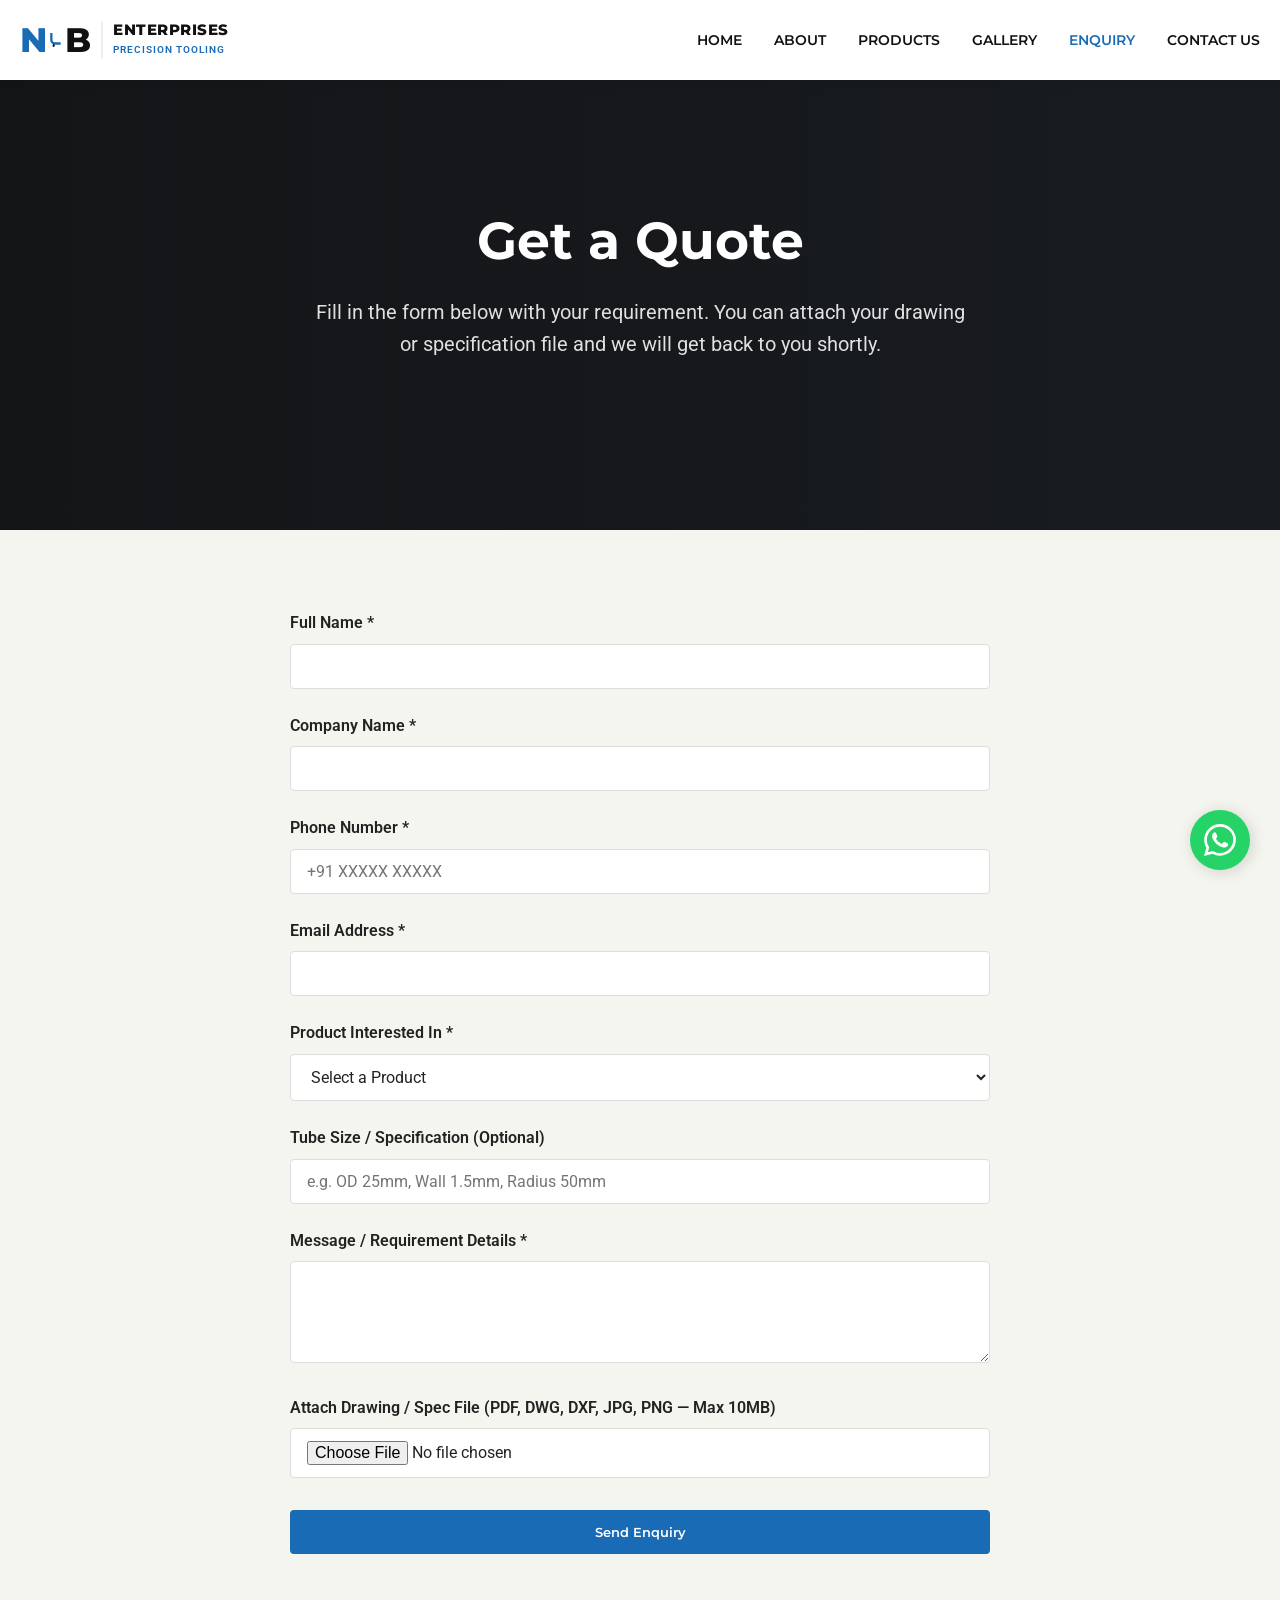
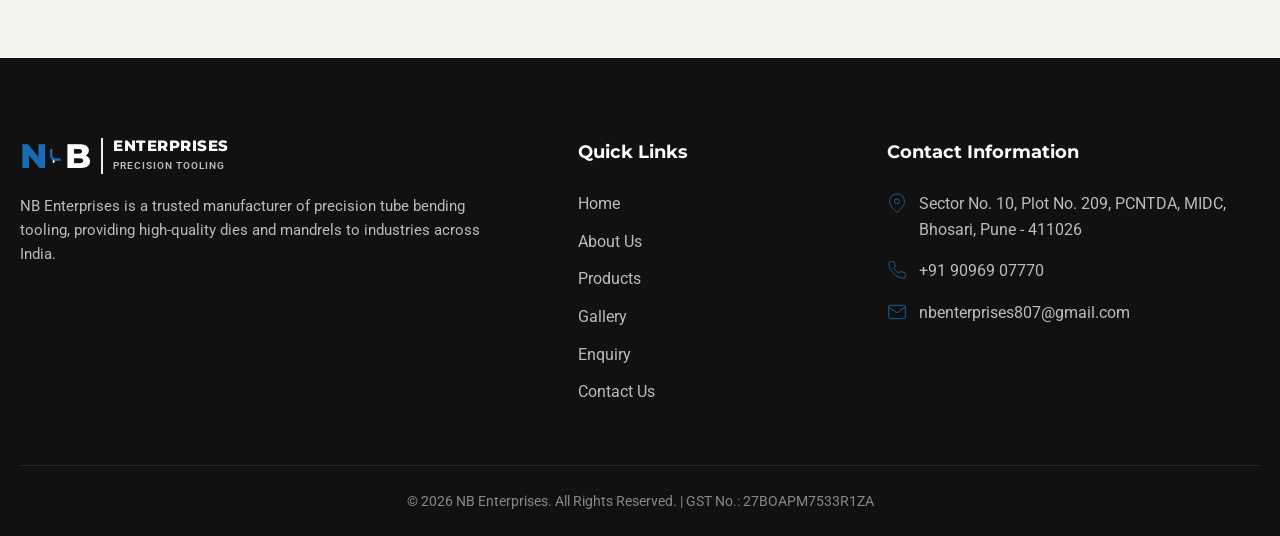
<file: enquiry.html>
<!DOCTYPE html>
<html lang="en">
<head>
    <meta charset="UTF-8">
    <meta name="viewport" content="width=device-width, initial-scale=1.0">
    <title>Get a Quote | NB Enterprises</title>
    <meta name="description" content="Send your tube bending tooling requirement to NB Enterprises. Attach your drawing or specification and our team will get back to you within 1-2 business days.">
    
    <!-- CSS -->
    <link rel="stylesheet" href="css/style.css">
    <link rel="stylesheet" href="css/responsive.css">
    <link rel="stylesheet" href="css/animations.css">
</head>
<body>

    <!-- Header / Navbar -->
    <header class="header">
        <div class="container nav-container">
                        <a href="index.html" class="logo">
                <span class="logo-n">N</span>
                <div class="logo-icon-wrapper">
                    <!-- SVG Pipe/Tube with Droplet -->
                    <svg viewBox="0 0 24 24" xmlns="http://www.w3.org/2000/svg">
                        <path d="M4 0v12a6 6 0 006 6h10" stroke="var(--primary-color)" stroke-width="4" fill="none" />
                        <path d="M10 22 C10 23.1 9.1 24 8 24 C6.9 24 6 23.1 6 22 C6 20.5 8 18 8 18 C8 18 10 20.5 10 22 Z" fill="var(--secondary-color)"/>
                    </svg>
                </div>
                <span class="logo-b">B</span>
                <div class="logo-text-wrapper">
                    <span class="logo-text-main">Enterprises</span>
                    <span class="logo-text-sub">Precision Tooling</span>
                </div>
            </a>

            <nav class="nav-links">
                <a href="index.html">Home</a>
                <a href="about.html">About</a>
                <a href="products.html">Products</a>
                <a href="gallery.html">Gallery</a>
                <a href="enquiry.html" class="active">Enquiry</a>
                <a href="contact.html">Contact Us</a>
            </nav>

            <button class="hamburger">
                <svg width="24" height="24" viewBox="0 0 24 24" fill="none" stroke="currentColor" stroke-width="2">
                    <line x1="3" y1="12" x2="21" y2="12"></line>
                    <line x1="3" y1="6" x2="21" y2="6"></line>
                    <line x1="3" y1="18" x2="21" y2="18"></line>
                </svg>
            </button>
        </div>
    </header>

    <!-- Page Hero Banner -->
    <section class="hero hero-inner">
        <div class="hero-placeholder-bg" style="background-image: url('https://images.unsplash.com/photo-1565043589221-1a6fd9ae45c7?w=1600'); background-size: cover; background-position: center;"></div>
        <div class="hero-overlay"></div>
        <div class="container">
            <div class="hero-content animate-fade-in">
                <h1>Get a Quote</h1>
                <p>Fill in the form below with your requirement. You can attach your drawing or specification file and we will get back to you shortly.</p>
            </div>
        </div>
    </section>

    <!-- Enquiry Form Section -->
    <section class="section-padding bg-off-white">
        <div class="container">
            <div class="enquiry-form">
                
                <div class="form-success" id="form-success">
                    Thank you! We have received your enquiry and will contact you within 1-2 business days.
                </div>

                <form id="quote-form" action="https://api.web3forms.com/submit" method="POST" enctype="multipart/form-data" novalidate>
                    
                    <!-- Web3Forms Hidden Input -->
                    <!-- TODO: Register at web3forms.com with email nbenterprises807@gmail.com to get your access key. Replace YOUR_WEB3FORMS_KEY with the real key. -->
                    <input type="hidden" name="access_key" value="YOUR_WEB3FORMS_KEY">
                    
                    <div class="form-group">
                        <label for="name">Full Name *</label>
                        <input type="text" id="name" name="name" required>
                        <div class="form-error" id="name-error">Please enter your full name.</div>
                    </div>

                    <div class="form-group">
                        <label for="company">Company Name *</label>
                        <input type="text" id="company" name="company" required>
                        <div class="form-error" id="company-error">Please enter your company name.</div>
                    </div>

                    <div class="form-group">
                        <label for="phone">Phone Number *</label>
                        <input type="tel" id="phone" name="phone" placeholder="+91 XXXXX XXXXX" required>
                        <div class="form-error" id="phone-error">Please enter a valid phone number.</div>
                    </div>

                    <div class="form-group">
                        <label for="email">Email Address *</label>
                        <input type="email" id="email" name="email" required>
                        <div class="form-error" id="email-error">Please enter a valid email address.</div>
                    </div>

                    <div class="form-group">
                        <label for="product">Product Interested In *</label>
                        <select id="product" name="product" required>
                            <option value="" disabled selected>Select a Product</option>
                            <option value="Tube Bending Die">Tube Bending Die</option>
                            <option value="Mandrel">Mandrel</option>
                            <option value="Clamping Die">Clamping Die</option>
                            <option value="Wiper Shoe">Wiper Shoe</option>
                            <option value="Pressure Die">Pressure Die</option>
                            <option value="Collet">Collet</option>
                            <option value="Bend Die Insert">Bend Die Insert</option>
                            <option value="Other / General Enquiry">Other / General Enquiry</option>
                        </select>
                        <div class="form-error" id="product-error">Please select a product.</div>
                    </div>

                    <div class="form-group">
                        <label for="specs">Tube Size / Specification (Optional)</label>
                        <input type="text" id="specs" name="specs" placeholder="e.g. OD 25mm, Wall 1.5mm, Radius 50mm">
                    </div>

                    <div class="form-group">
                        <label for="message">Message / Requirement Details *</label>
                        <textarea id="message" name="message" rows="4" required></textarea>
                        <div class="form-error" id="message-error">Please provide details about your requirement.</div>
                    </div>

                    <div class="form-group">
                        <label for="attachment">Attach Drawing / Spec File (PDF, DWG, DXF, JPG, PNG — Max 10MB)</label>
                        <input type="file" id="attachment" name="attachment" accept=".pdf,.dwg,.dxf,.jpg,.jpeg,.png">
                        <div class="form-error" id="attachment-error">File size must be less than 10MB.</div>
                    </div>

                    <!-- Honeypot Spam Protection -->
                    <input type="checkbox" name="botcheck" class="botcheck hidden">

                    <div class="form-group form-submit-group">
                        <button type="submit" class="btn btn-primary" style="width: 100%;">Send Enquiry</button>
                    </div>

                    <div class="form-error form-error-general" id="form-error-general">
                        Something went wrong. Please try again or contact us directly at nbenterprises807@gmail.com
                    </div>
                </form>
            </div>
        </div>
    </section>

    <!-- Footer -->
    <footer class="footer">
        <div class="container">
            <div class="footer-grid">
                <div>
                    <a href="index.html" class="footer-logo logo" style="margin-bottom: 20px;">
                        <span class="logo-n">N</span>
                        <div class="logo-icon-wrapper">
                            <svg viewBox="0 0 24 24" xmlns="http://www.w3.org/2000/svg">
                                <path d="M4 0v12a6 6 0 006 6h10" stroke="var(--primary-color)" stroke-width="4" fill="none" />
                                <path d="M10 22 C10 23.1 9.1 24 8 24 C6.9 24 6 23.1 6 22 C6 20.5 8 18 8 18 C8 18 10 20.5 10 22 Z" fill="var(--bg-white)"/>
                            </svg>
                        </div>
                        <span class="logo-b">B</span>
                        <div class="logo-text-wrapper">
                            <span class="logo-text-main">Enterprises</span>
                            <span class="logo-text-sub" style="color: #BBBBBB;">Precision Tooling</span>
                        </div>
                    </a>
                    <p>NB Enterprises is a trusted manufacturer of precision tube bending tooling, providing high-quality dies and mandrels to industries across India.</p>
                </div>
                
                
                <div>
                    <h4>Quick Links</h4>
                    <ul class="footer-links">
                        <li><a href="index.html">Home</a></li>
                        <li><a href="about.html">About Us</a></li>
                        <li><a href="products.html">Products</a></li>
                        <li><a href="gallery.html">Gallery</a></li>
                        <li><a href="enquiry.html">Enquiry</a></li>
                        <li><a href="contact.html">Contact Us</a></li>
                    </ul>
                </div>
                
                <div>
                    <h4>Contact Information</h4>
                    <ul class="footer-contact">
                        <li>
                            <svg viewBox="0 0 24 24"><path d="M21 10c0 7-9 13-9 13s-9-6-9-13a9 9 0 0 1 18 0z"/><circle cx="12" cy="10" r="3"/></svg>
                            Sector No. 10, Plot No. 209, PCNTDA, MIDC, Bhosari, Pune - 411026
                        </li>
                        <li>
                            <svg viewBox="0 0 24 24"><path d="M22 16.92v3a2 2 0 0 1-2.18 2 19.79 19.79 0 0 1-8.63-3.07 19.5 19.5 0 0 1-6-6 19.79 19.79 0 0 1-3.07-8.67A2 2 0 0 1 4.11 2h3a2 2 0 0 1 2 1.72 12.84 12.84 0 0 0 .7 2.81 2 2 0 0 1-.45 2.11L8.09 9.91a16 16 0 0 0 6 6l1.27-1.27a2 2 0 0 1 2.11-.45 12.84 12.84 0 0 0 2.81.7A2 2 0 0 1 22 16.92z"/></svg>
                            <a href="tel:+919096907770">+91 90969 07770</a>
                        </li>
                        <li>
                            <svg viewBox="0 0 24 24"><path d="M4 4h16c1.1 0 2 .9 2 2v12c0 1.1-.9 2-2 2H4c-1.1 0-2-.9-2-2V6c0-1.1.9-2 2-2z"/><polyline points="22,6 12,13 2,6"/></svg>
                            <a href="mailto:nbenterprises807@gmail.com">nbenterprises807@gmail.com</a>
                        </li>
                    </ul>
                </div>
            </div>
            
            <div class="footer-bottom">
                &copy; 2026 NB Enterprises. All Rights Reserved. | GST No.: 27BOAPM7533R1ZA
            </div>
        </div>
    </footer>

    <!-- WhatsApp Floating Button -->
    <a href="https://wa.me/919096907770" class="whatsapp-float" target="_blank" rel="noopener noreferrer">
        <svg viewBox="0 0 24 24">
            <path d="M17.472 14.382c-.297-.149-1.758-.867-2.03-.967-.273-.099-.471-.148-.67.15-.197.297-.767.966-.94 1.164-.173.199-.347.223-.644.075-.297-.15-1.255-.463-2.39-1.475-.883-.788-1.48-1.761-1.653-2.059-.173-.297-.018-.458.13-.606.134-.133.298-.347.446-.52.149-.174.198-.298.298-.497.099-.198.05-.371-.025-.52-.075-.149-.669-1.612-.916-2.207-.242-.579-.487-.5-.669-.51-.173-.008-.371-.01-.57-.01-.198 0-.52.074-.792.372-.272.297-1.04 1.016-1.04 2.479 0 1.462 1.065 2.875 1.213 3.074.149.198 2.096 3.2 5.077 4.487.709.306 1.262.489 1.694.625.712.227 1.36.195 1.871.118.571-.085 1.758-.719 2.006-1.413.248-.694.248-1.289.173-1.413-.074-.124-.272-.198-.57-.347m-5.421 7.403h-.004a9.87 9.87 0 01-5.031-1.378l-.361-.214-3.741.982.998-3.648-.235-.374a9.86 9.86 0 01-1.51-5.26c.001-5.45 4.436-9.884 9.888-9.884 2.64 0 5.122 1.03 6.988 2.898a9.825 9.825 0 012.893 6.994c-.003 5.45-4.437 9.884-9.885 9.884m8.413-18.297A11.815 11.815 0 0012.05 0C5.495 0 .16 5.335.157 11.892c0 2.096.547 4.142 1.588 5.945L.057 24l6.305-1.654a11.882 11.882 0 005.683 1.448h.005c6.554 0 11.89-5.335 11.893-11.893a11.821 11.821 0 00-3.48-8.413z"/>
        </svg>
    </a>

    <!-- Scripts -->
    <script src="js/main.js"></script>
    <script src="js/form-validation.js"></script>
</body>
</html>
</file>
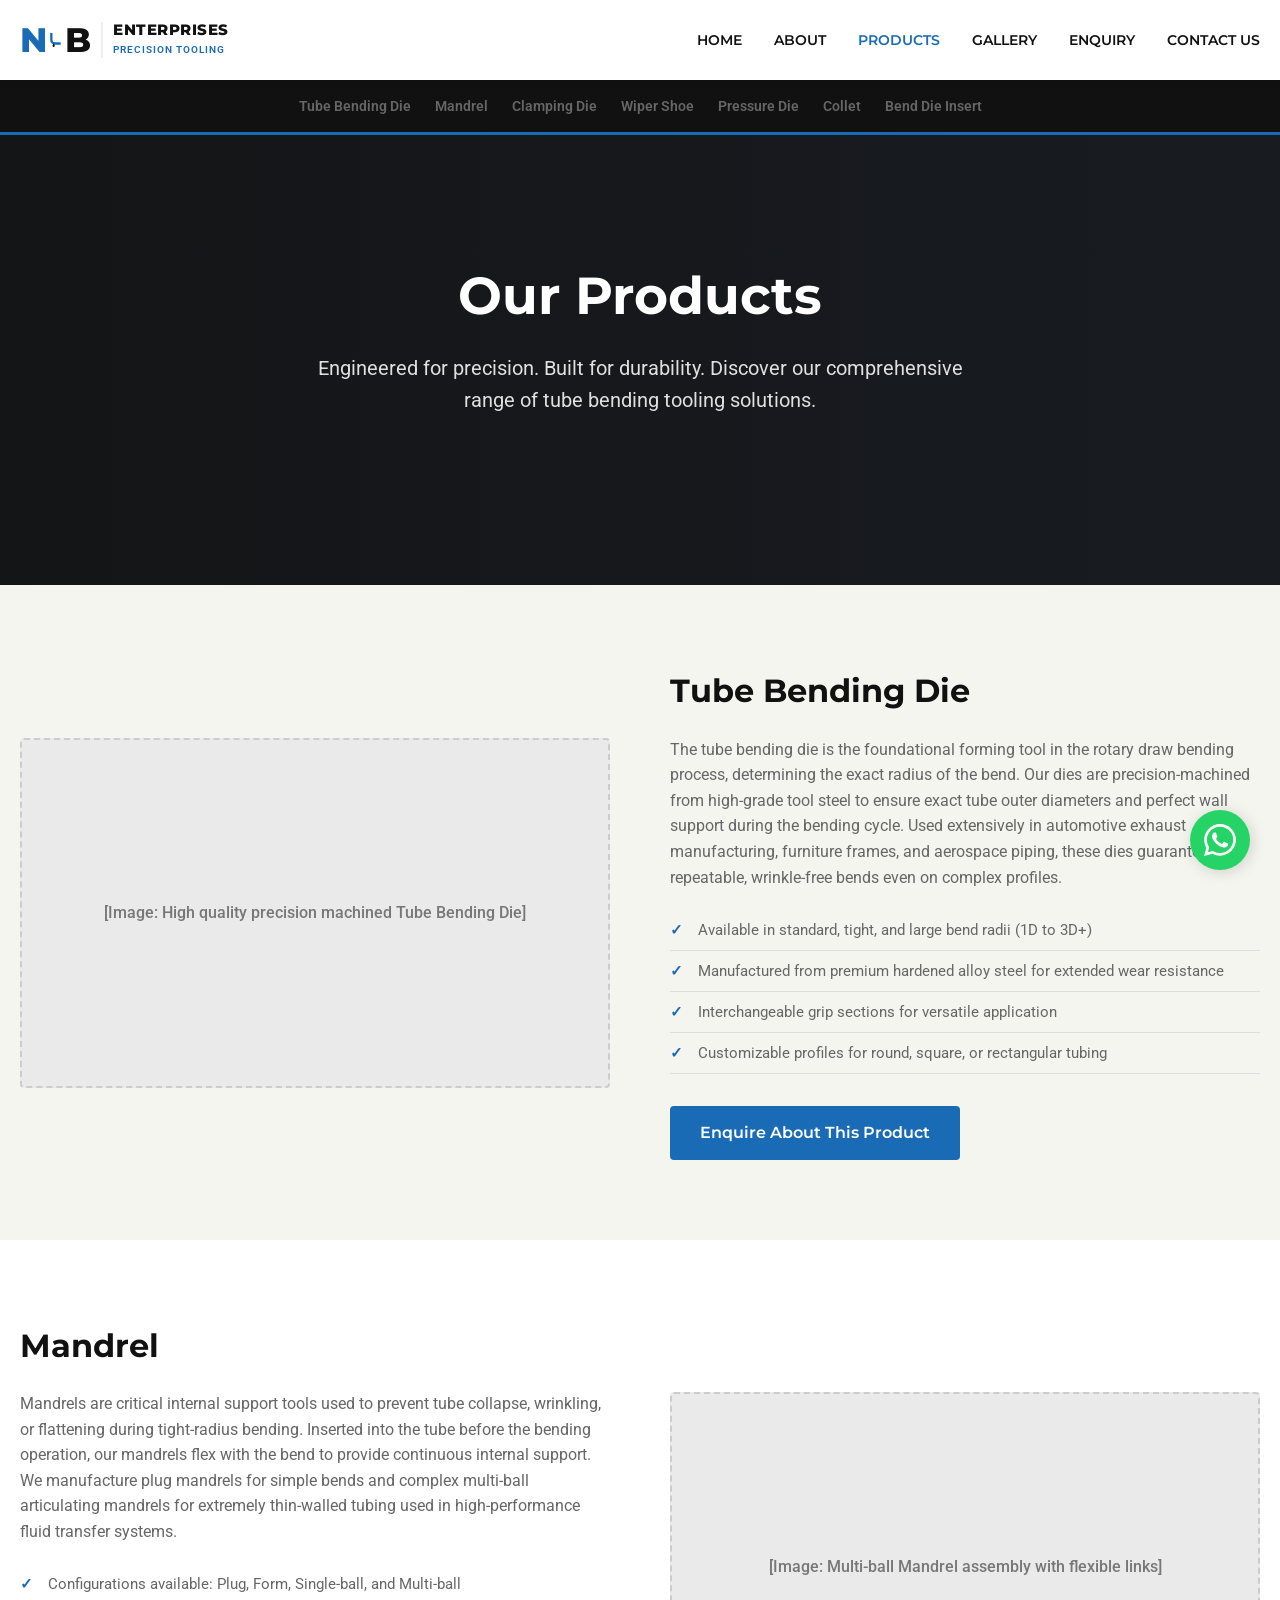
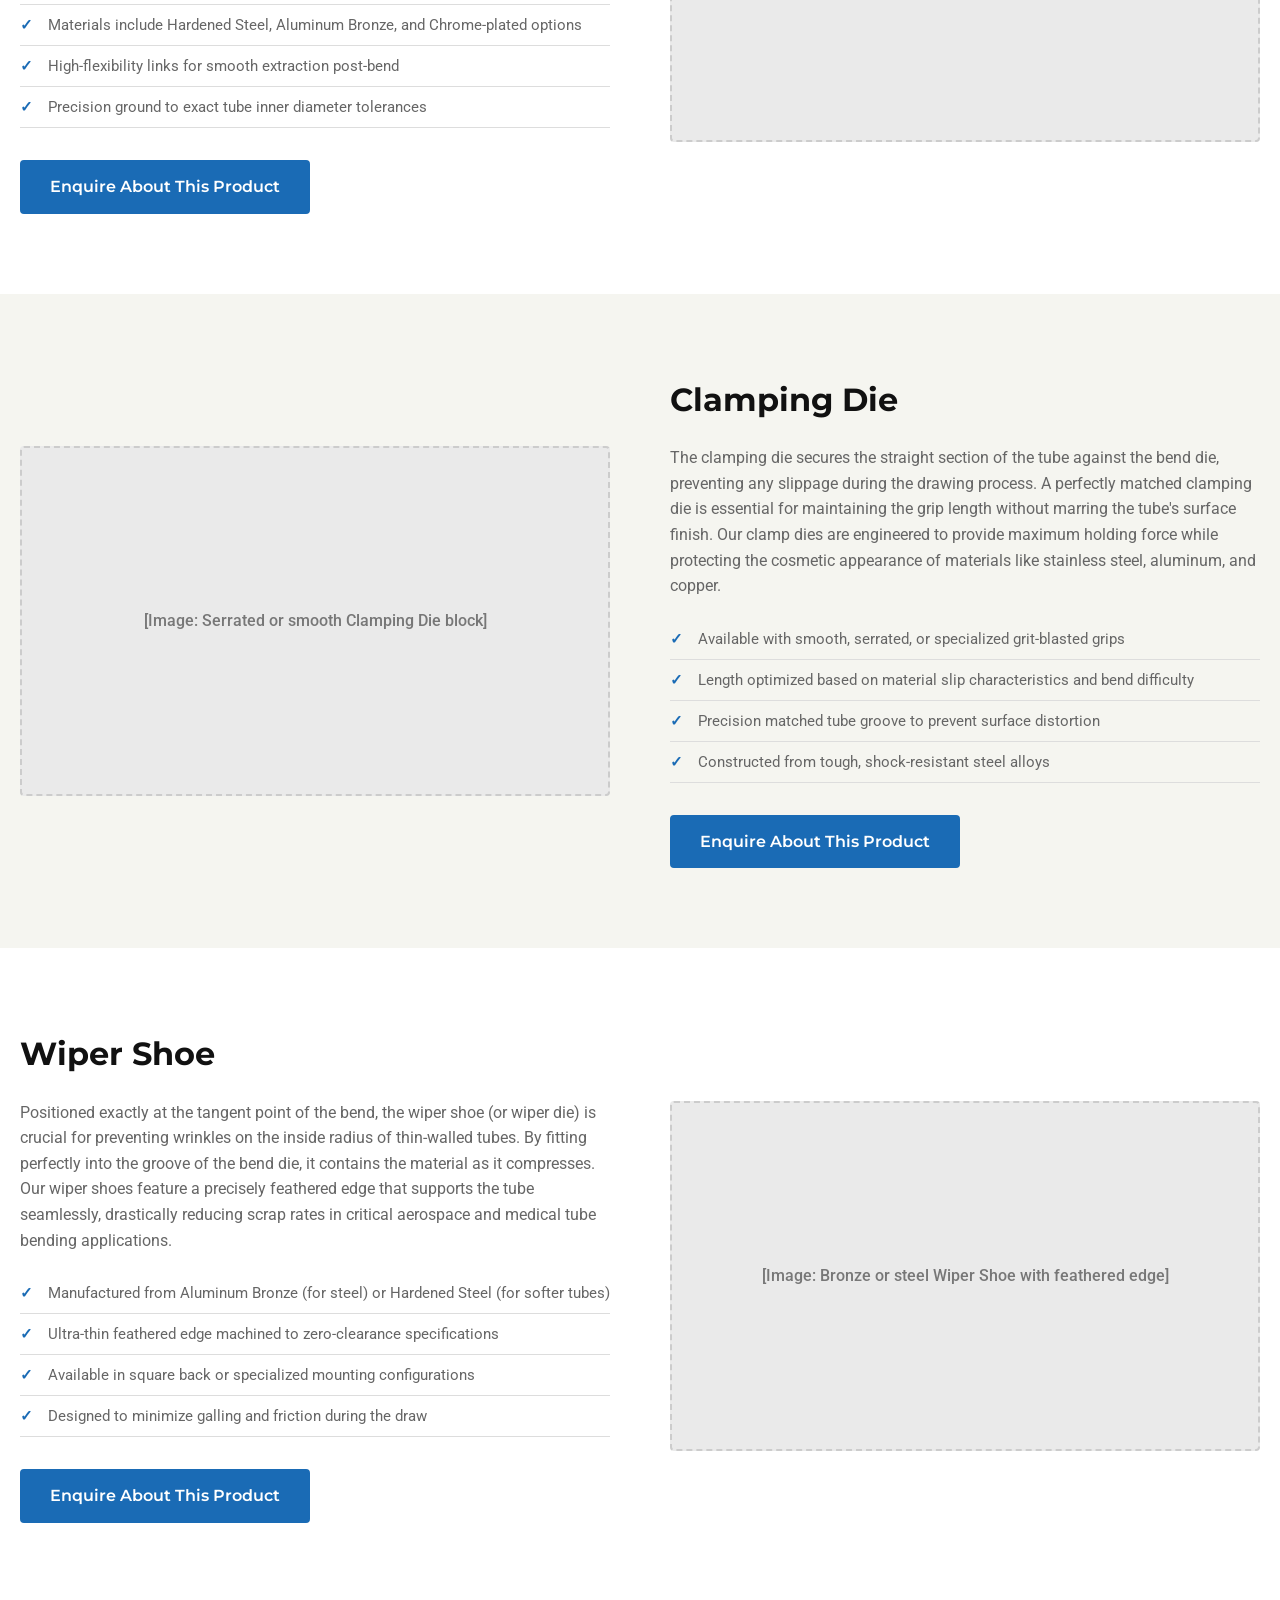
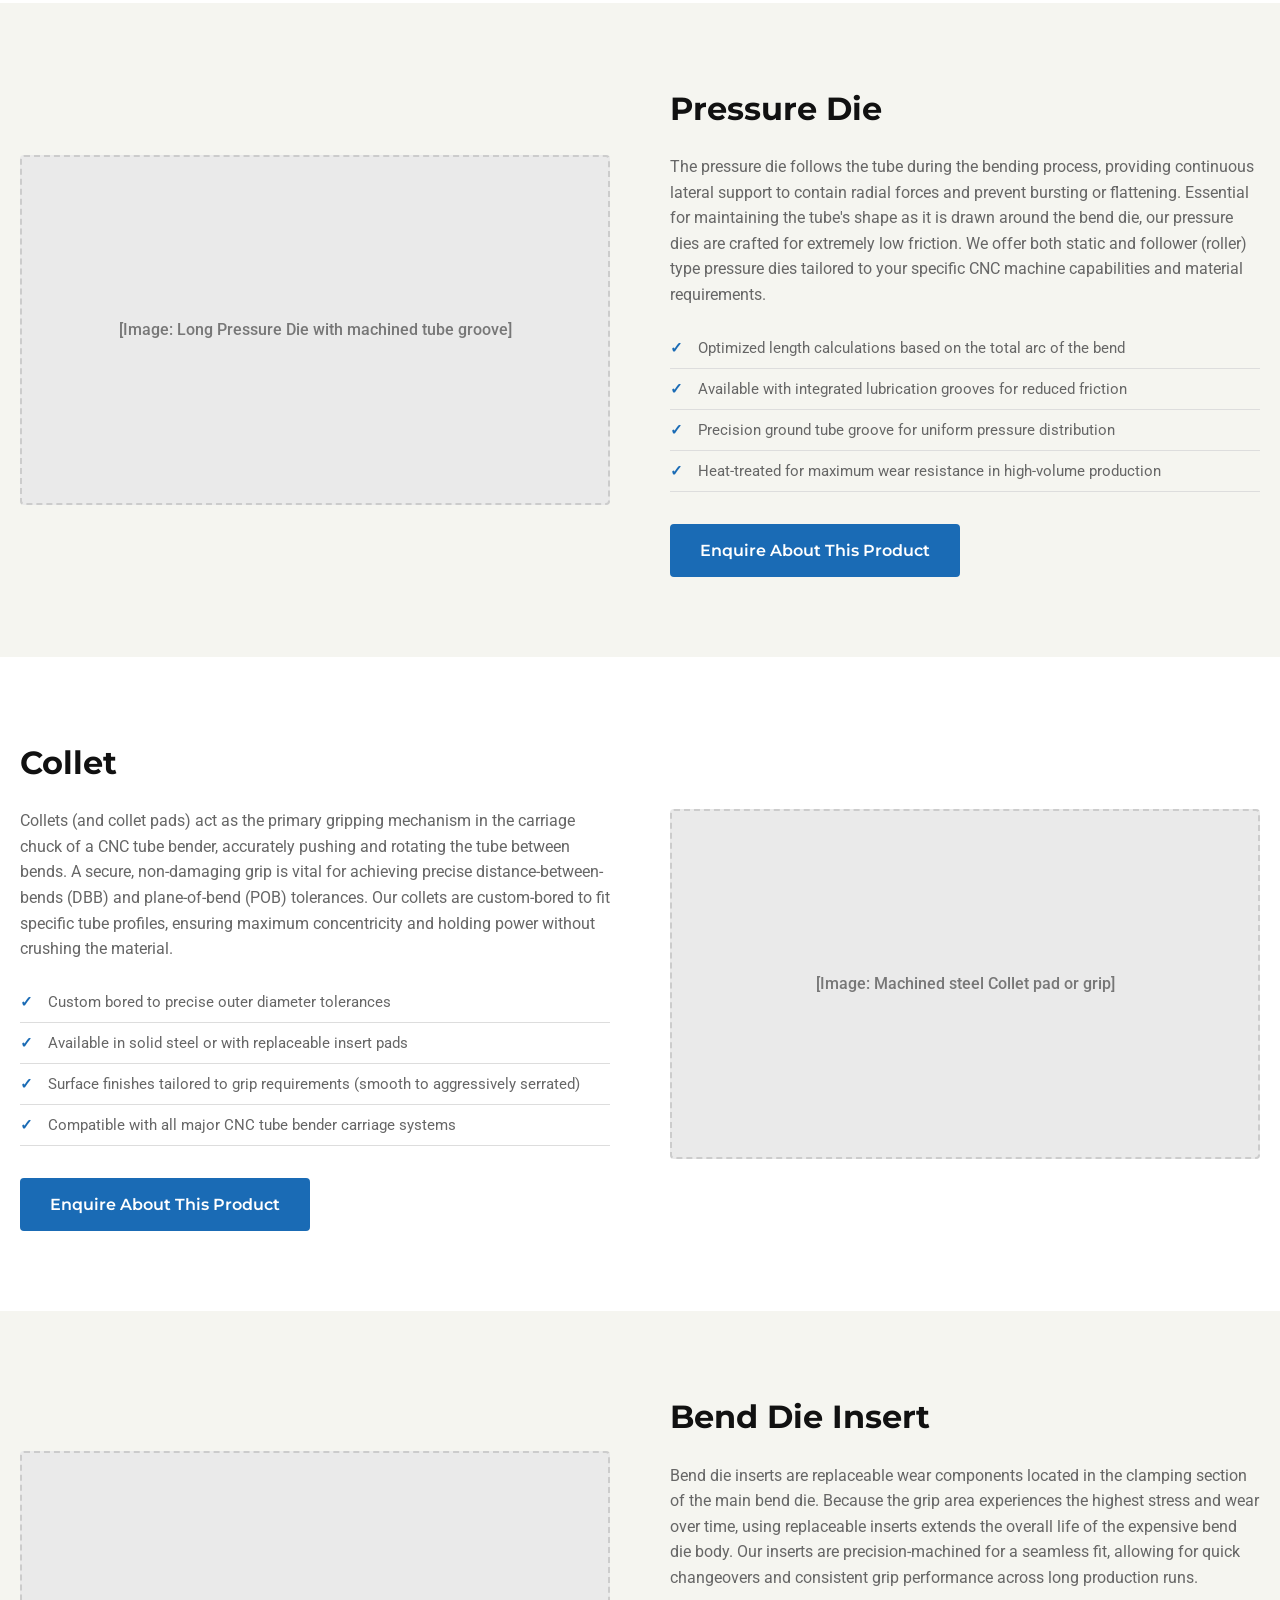
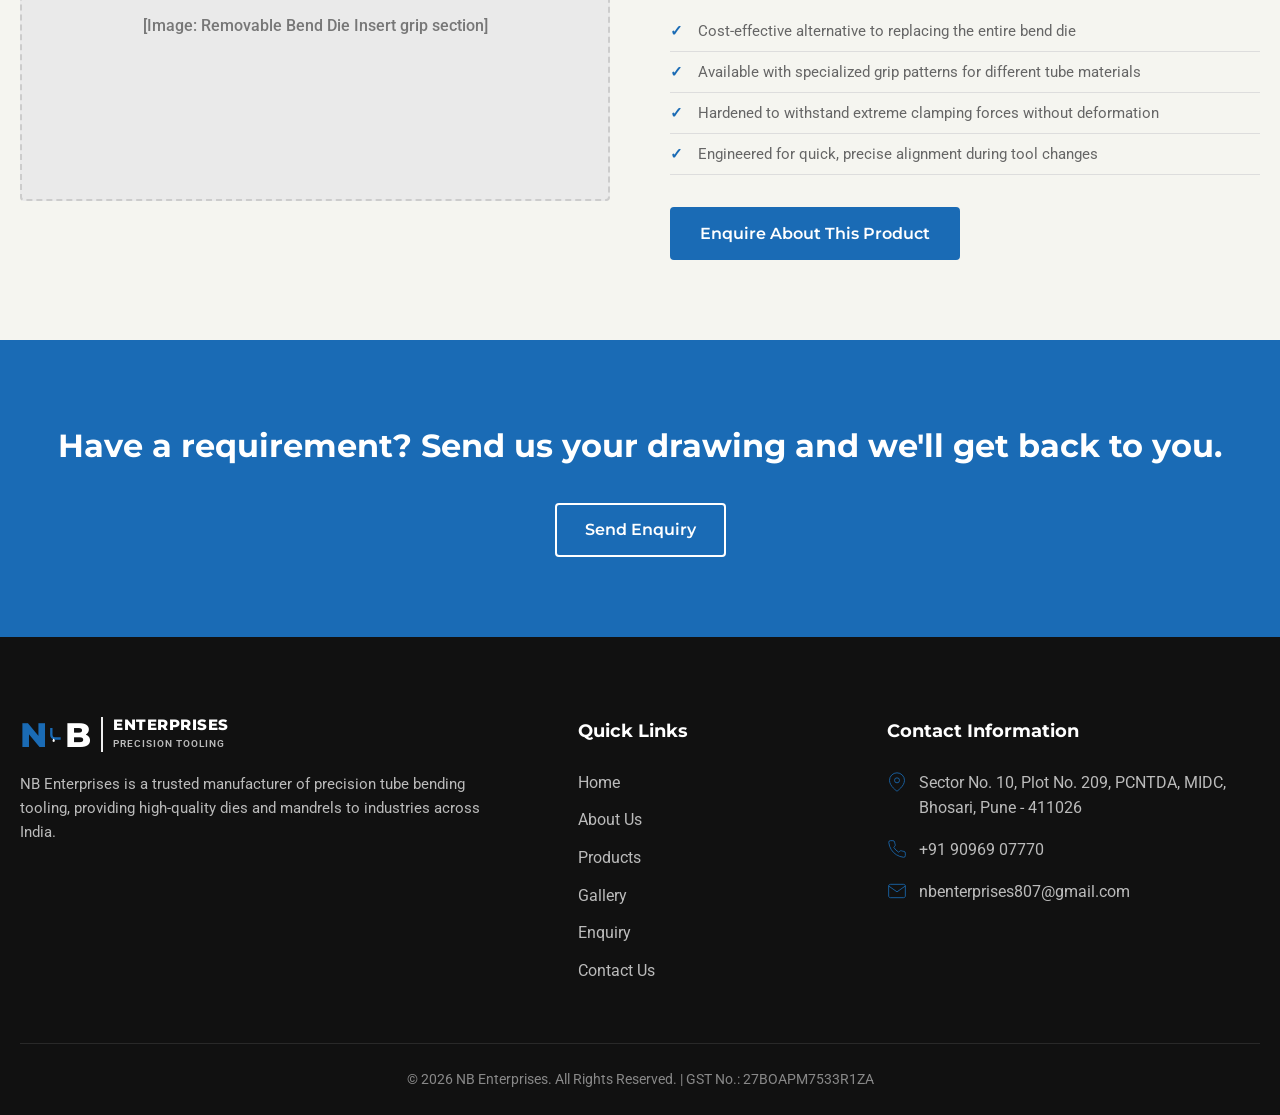
<file: products.html>
<!DOCTYPE html>
<html lang="en">
<head>
    <meta charset="UTF-8">
    <meta name="viewport" content="width=device-width, initial-scale=1.0">
    <title>Our Products | NB Enterprises</title>
    <meta name="description" content="Explore NB Enterprises's complete range of precision tube bending tooling including dies, mandrels, clamping dies, wiper shoes, pressure dies, collets and bend die inserts.">
    
    <!-- CSS -->
    <link rel="stylesheet" href="css/style.css">
    <link rel="stylesheet" href="css/responsive.css">
    <link rel="stylesheet" href="css/animations.css">
</head>
<body>

    <!-- Header / Navbar -->
    <header class="header">
        <div class="container nav-container">
                        <a href="index.html" class="logo">
                <span class="logo-n">N</span>
                <div class="logo-icon-wrapper">
                    <!-- SVG Pipe/Tube with Droplet -->
                    <svg viewBox="0 0 24 24" xmlns="http://www.w3.org/2000/svg">
                        <path d="M4 0v12a6 6 0 006 6h10" stroke="var(--primary-color)" stroke-width="4" fill="none" />
                        <path d="M10 22 C10 23.1 9.1 24 8 24 C6.9 24 6 23.1 6 22 C6 20.5 8 18 8 18 C8 18 10 20.5 10 22 Z" fill="var(--secondary-color)"/>
                    </svg>
                </div>
                <span class="logo-b">B</span>
                <div class="logo-text-wrapper">
                    <span class="logo-text-main">Enterprises</span>
                    <span class="logo-text-sub">Precision Tooling</span>
                </div>
            </a>

            <nav class="nav-links">
                <a href="index.html">Home</a>
                <a href="about.html">About</a>
                <a href="products.html" class="active">Products</a>
                <a href="gallery.html">Gallery</a>
                <a href="enquiry.html">Enquiry</a>
                <a href="contact.html">Contact Us</a>
            </nav>

            <button class="hamburger">
                <svg width="24" height="24" viewBox="0 0 24 24" fill="none" stroke="currentColor" stroke-width="2">
                    <line x1="3" y1="12" x2="21" y2="12"></line>
                    <line x1="3" y1="6" x2="21" y2="6"></line>
                    <line x1="3" y1="18" x2="21" y2="18"></line>
                </svg>
            </button>
        </div>
    </header>

    <!-- Sub-navigation for Products -->
    <div class="subnav">
        <div class="container">
            <div class="subnav-links">
                <a href="#tube-bending-die">Tube Bending Die</a>
                <a href="#mandrel">Mandrel</a>
                <a href="#clamping-die">Clamping Die</a>
                <a href="#wiper-shoe">Wiper Shoe</a>
                <a href="#pressure-die">Pressure Die</a>
                <a href="#collet">Collet</a>
                <a href="#bend-die-insert">Bend Die Insert</a>
            </div>
        </div>
    </div>

    <!-- Page Hero Banner -->
    <section class="hero hero-inner">
        <div class="hero-placeholder-bg" style="background-image: url('https://images.unsplash.com/photo-1565043589221-1a6fd9ae45c7?w=1600'); background-size: cover; background-position: center;"></div>
        <div class="hero-overlay"></div>
        <div class="container">
            <div class="hero-content animate-fade-in">
                <h1>Our Products</h1>
                <p>Engineered for precision. Built for durability. Discover our comprehensive range of tube bending tooling solutions.</p>
            </div>
        </div>
    </section>

    <!-- Product 1: Tube Bending Die (Odd - Image Left, Text Right) -->
    <section id="tube-bending-die" class="product-detail-section">
        <div class="container product-row">
            <div class="product-image-wrapper">
                <div class="image-placeholder">
                    [Image: High quality precision machined Tube Bending Die]
                </div>
            </div>
            <div class="product-content">
                <h2>Tube Bending Die</h2>
                <p>The tube bending die is the foundational forming tool in the rotary draw bending process, determining the exact radius of the bend. Our dies are precision-machined from high-grade tool steel to ensure exact tube outer diameters and perfect wall support during the bending cycle. Used extensively in automotive exhaust manufacturing, furniture frames, and aerospace piping, these dies guarantee repeatable, wrinkle-free bends even on complex profiles.</p>
                <ul class="product-specs">
                    <li>Available in standard, tight, and large bend radii (1D to 3D+)</li>
                    <li>Manufactured from premium hardened alloy steel for extended wear resistance</li>
                    <li>Interchangeable grip sections for versatile application</li>
                    <li>Customizable profiles for round, square, or rectangular tubing</li>
                </ul>
                <a href="enquiry.html?product=Tube+Bending+Die" class="btn btn-primary">Enquire About This Product</a>
            </div>
        </div>
    </section>

    <!-- Product 2: Mandrel (Even - Text Left, Image Right) -->
    <section id="mandrel" class="product-detail-section">
        <div class="container product-row product-row-reverse">
            <div class="product-image-wrapper">
                <div class="image-placeholder">
                    [Image: Multi-ball Mandrel assembly with flexible links]
                </div>
            </div>
            <div class="product-content">
                <h2>Mandrel</h2>
                <p>Mandrels are critical internal support tools used to prevent tube collapse, wrinkling, or flattening during tight-radius bending. Inserted into the tube before the bending operation, our mandrels flex with the bend to provide continuous internal support. We manufacture plug mandrels for simple bends and complex multi-ball articulating mandrels for extremely thin-walled tubing used in high-performance fluid transfer systems.</p>
                <ul class="product-specs">
                    <li>Configurations available: Plug, Form, Single-ball, and Multi-ball</li>
                    <li>Materials include Hardened Steel, Aluminum Bronze, and Chrome-plated options</li>
                    <li>High-flexibility links for smooth extraction post-bend</li>
                    <li>Precision ground to exact tube inner diameter tolerances</li>
                </ul>
                <a href="enquiry.html?product=Mandrel" class="btn btn-primary">Enquire About This Product</a>
            </div>
        </div>
    </section>

    <!-- Product 3: Clamping Die (Odd - Image Left, Text Right) -->
    <section id="clamping-die" class="product-detail-section">
        <div class="container product-row">
            <div class="product-image-wrapper">
                <div class="image-placeholder">
                    [Image: Serrated or smooth Clamping Die block]
                </div>
            </div>
            <div class="product-content">
                <h2>Clamping Die</h2>
                <p>The clamping die secures the straight section of the tube against the bend die, preventing any slippage during the drawing process. A perfectly matched clamping die is essential for maintaining the grip length without marring the tube's surface finish. Our clamp dies are engineered to provide maximum holding force while protecting the cosmetic appearance of materials like stainless steel, aluminum, and copper.</p>
                <ul class="product-specs">
                    <li>Available with smooth, serrated, or specialized grit-blasted grips</li>
                    <li>Length optimized based on material slip characteristics and bend difficulty</li>
                    <li>Precision matched tube groove to prevent surface distortion</li>
                    <li>Constructed from tough, shock-resistant steel alloys</li>
                </ul>
                <a href="enquiry.html?product=Clamping+Die" class="btn btn-primary">Enquire About This Product</a>
            </div>
        </div>
    </section>

    <!-- Product 4: Wiper Shoe (Even - Text Left, Image Right) -->
    <section id="wiper-shoe" class="product-detail-section">
        <div class="container product-row product-row-reverse">
            <div class="product-image-wrapper">
                <div class="image-placeholder">
                    [Image: Bronze or steel Wiper Shoe with feathered edge]
                </div>
            </div>
            <div class="product-content">
                <h2>Wiper Shoe</h2>
                <p>Positioned exactly at the tangent point of the bend, the wiper shoe (or wiper die) is crucial for preventing wrinkles on the inside radius of thin-walled tubes. By fitting perfectly into the groove of the bend die, it contains the material as it compresses. Our wiper shoes feature a precisely feathered edge that supports the tube seamlessly, drastically reducing scrap rates in critical aerospace and medical tube bending applications.</p>
                <ul class="product-specs">
                    <li>Manufactured from Aluminum Bronze (for steel) or Hardened Steel (for softer tubes)</li>
                    <li>Ultra-thin feathered edge machined to zero-clearance specifications</li>
                    <li>Available in square back or specialized mounting configurations</li>
                    <li>Designed to minimize galling and friction during the draw</li>
                </ul>
                <a href="enquiry.html?product=Wiper+Shoe" class="btn btn-primary">Enquire About This Product</a>
            </div>
        </div>
    </section>

    <!-- Product 5: Pressure Die (Odd - Image Left, Text Right) -->
    <section id="pressure-die" class="product-detail-section">
        <div class="container product-row">
            <div class="product-image-wrapper">
                <div class="image-placeholder">
                    [Image: Long Pressure Die with machined tube groove]
                </div>
            </div>
            <div class="product-content">
                <h2>Pressure Die</h2>
                <p>The pressure die follows the tube during the bending process, providing continuous lateral support to contain radial forces and prevent bursting or flattening. Essential for maintaining the tube's shape as it is drawn around the bend die, our pressure dies are crafted for extremely low friction. We offer both static and follower (roller) type pressure dies tailored to your specific CNC machine capabilities and material requirements.</p>
                <ul class="product-specs">
                    <li>Optimized length calculations based on the total arc of the bend</li>
                    <li>Available with integrated lubrication grooves for reduced friction</li>
                    <li>Precision ground tube groove for uniform pressure distribution</li>
                    <li>Heat-treated for maximum wear resistance in high-volume production</li>
                </ul>
                <a href="enquiry.html?product=Pressure+Die" class="btn btn-primary">Enquire About This Product</a>
            </div>
        </div>
    </section>

    <!-- Product 6: Collet (Even - Text Left, Image Right) -->
    <section id="collet" class="product-detail-section">
        <div class="container product-row product-row-reverse">
            <div class="product-image-wrapper">
                <div class="image-placeholder">
                    [Image: Machined steel Collet pad or grip]
                </div>
            </div>
            <div class="product-content">
                <h2>Collet</h2>
                <p>Collets (and collet pads) act as the primary gripping mechanism in the carriage chuck of a CNC tube bender, accurately pushing and rotating the tube between bends. A secure, non-damaging grip is vital for achieving precise distance-between-bends (DBB) and plane-of-bend (POB) tolerances. Our collets are custom-bored to fit specific tube profiles, ensuring maximum concentricity and holding power without crushing the material.</p>
                <ul class="product-specs">
                    <li>Custom bored to precise outer diameter tolerances</li>
                    <li>Available in solid steel or with replaceable insert pads</li>
                    <li>Surface finishes tailored to grip requirements (smooth to aggressively serrated)</li>
                    <li>Compatible with all major CNC tube bender carriage systems</li>
                </ul>
                <a href="enquiry.html?product=Collet" class="btn btn-primary">Enquire About This Product</a>
            </div>
        </div>
    </section>

    <!-- Product 7: Bend Die Insert (Odd - Image Left, Text Right) -->
    <section id="bend-die-insert" class="product-detail-section">
        <div class="container product-row">
            <div class="product-image-wrapper">
                <div class="image-placeholder">
                    [Image: Removable Bend Die Insert grip section]
                </div>
            </div>
            <div class="product-content">
                <h2>Bend Die Insert</h2>
                <p>Bend die inserts are replaceable wear components located in the clamping section of the main bend die. Because the grip area experiences the highest stress and wear over time, using replaceable inserts extends the overall life of the expensive bend die body. Our inserts are precision-machined for a seamless fit, allowing for quick changeovers and consistent grip performance across long production runs.</p>
                <ul class="product-specs">
                    <li>Cost-effective alternative to replacing the entire bend die</li>
                    <li>Available with specialized grip patterns for different tube materials</li>
                    <li>Hardened to withstand extreme clamping forces without deformation</li>
                    <li>Engineered for quick, precise alignment during tool changes</li>
                </ul>
                <a href="enquiry.html?product=Bend+Die+Insert" class="btn btn-primary">Enquire About This Product</a>
            </div>
        </div>
    </section>

    <!-- Call to Action Strip -->
    <section class="cta-strip">
        <div class="container">
            <h2>Have a requirement? Send us your drawing and we'll get back to you.</h2>
            <a href="enquiry.html" class="btn btn-outline">Send Enquiry</a>
        </div>
    </section>

    <!-- Footer -->
    <footer class="footer">
        <div class="container">
            <div class="footer-grid">
                <div>
                    <a href="index.html" class="footer-logo logo" style="margin-bottom: 20px;">
                        <span class="logo-n">N</span>
                        <div class="logo-icon-wrapper">
                            <svg viewBox="0 0 24 24" xmlns="http://www.w3.org/2000/svg">
                                <path d="M4 0v12a6 6 0 006 6h10" stroke="var(--primary-color)" stroke-width="4" fill="none" />
                                <path d="M10 22 C10 23.1 9.1 24 8 24 C6.9 24 6 23.1 6 22 C6 20.5 8 18 8 18 C8 18 10 20.5 10 22 Z" fill="var(--bg-white)"/>
                            </svg>
                        </div>
                        <span class="logo-b">B</span>
                        <div class="logo-text-wrapper">
                            <span class="logo-text-main">Enterprises</span>
                            <span class="logo-text-sub" style="color: #BBBBBB;">Precision Tooling</span>
                        </div>
                    </a>
                    <p>NB Enterprises is a trusted manufacturer of precision tube bending tooling, providing high-quality dies and mandrels to industries across India.</p>
                </div>
                
                
                <div>
                    <h4>Quick Links</h4>
                    <ul class="footer-links">
                        <li><a href="index.html">Home</a></li>
                        <li><a href="about.html">About Us</a></li>
                        <li><a href="products.html">Products</a></li>
                        <li><a href="gallery.html">Gallery</a></li>
                        <li><a href="enquiry.html">Enquiry</a></li>
                        <li><a href="contact.html">Contact Us</a></li>
                    </ul>
                </div>
                
                <div>
                    <h4>Contact Information</h4>
                    <ul class="footer-contact">
                        <li>
                            <svg viewBox="0 0 24 24"><path d="M21 10c0 7-9 13-9 13s-9-6-9-13a9 9 0 0 1 18 0z"/><circle cx="12" cy="10" r="3"/></svg>
                            Sector No. 10, Plot No. 209, PCNTDA, MIDC, Bhosari, Pune - 411026
                        </li>
                        <li>
                            <svg viewBox="0 0 24 24"><path d="M22 16.92v3a2 2 0 0 1-2.18 2 19.79 19.79 0 0 1-8.63-3.07 19.5 19.5 0 0 1-6-6 19.79 19.79 0 0 1-3.07-8.67A2 2 0 0 1 4.11 2h3a2 2 0 0 1 2 1.72 12.84 12.84 0 0 0 .7 2.81 2 2 0 0 1-.45 2.11L8.09 9.91a16 16 0 0 0 6 6l1.27-1.27a2 2 0 0 1 2.11-.45 12.84 12.84 0 0 0 2.81.7A2 2 0 0 1 22 16.92z"/></svg>
                            <a href="tel:+919096907770">+91 90969 07770</a>
                        </li>
                        <li>
                            <svg viewBox="0 0 24 24"><path d="M4 4h16c1.1 0 2 .9 2 2v12c0 1.1-.9 2-2 2H4c-1.1 0-2-.9-2-2V6c0-1.1.9-2 2-2z"/><polyline points="22,6 12,13 2,6"/></svg>
                            <a href="mailto:nbenterprises807@gmail.com">nbenterprises807@gmail.com</a>
                        </li>
                    </ul>
                </div>
            </div>
            
            <div class="footer-bottom">
                &copy; 2026 NB Enterprises. All Rights Reserved. | GST No.: 27BOAPM7533R1ZA
            </div>
        </div>
    </footer>

    <!-- WhatsApp Floating Button -->
    <a href="https://wa.me/919096907770" class="whatsapp-float" target="_blank" rel="noopener noreferrer">
        <svg viewBox="0 0 24 24">
            <path d="M17.472 14.382c-.297-.149-1.758-.867-2.03-.967-.273-.099-.471-.148-.67.15-.197.297-.767.966-.94 1.164-.173.199-.347.223-.644.075-.297-.15-1.255-.463-2.39-1.475-.883-.788-1.48-1.761-1.653-2.059-.173-.297-.018-.458.13-.606.134-.133.298-.347.446-.52.149-.174.198-.298.298-.497.099-.198.05-.371-.025-.52-.075-.149-.669-1.612-.916-2.207-.242-.579-.487-.5-.669-.51-.173-.008-.371-.01-.57-.01-.198 0-.52.074-.792.372-.272.297-1.04 1.016-1.04 2.479 0 1.462 1.065 2.875 1.213 3.074.149.198 2.096 3.2 5.077 4.487.709.306 1.262.489 1.694.625.712.227 1.36.195 1.871.118.571-.085 1.758-.719 2.006-1.413.248-.694.248-1.289.173-1.413-.074-.124-.272-.198-.57-.347m-5.421 7.403h-.004a9.87 9.87 0 01-5.031-1.378l-.361-.214-3.741.982.998-3.648-.235-.374a9.86 9.86 0 01-1.51-5.26c.001-5.45 4.436-9.884 9.888-9.884 2.64 0 5.122 1.03 6.988 2.898a9.825 9.825 0 012.893 6.994c-.003 5.45-4.437 9.884-9.885 9.884m8.413-18.297A11.815 11.815 0 0012.05 0C5.495 0 .16 5.335.157 11.892c0 2.096.547 4.142 1.588 5.945L.057 24l6.305-1.654a11.882 11.882 0 005.683 1.448h.005c6.554 0 11.89-5.335 11.893-11.893a11.821 11.821 0 00-3.48-8.413z"/>
        </svg>
    </a>

    <!-- Scripts -->
    <script src="js/main.js"></script>
</body>
</html>
</file>
<file: css/style.css>
@import url('https://fonts.googleapis.com/css2?family=Montserrat:wght@500;600;700;800&family=Roboto:wght@400;500;700&display=swap');

:root {
    --primary-color: #1A6BB5;
    --secondary-color: #111111;
    --bg-white: #FFFFFF;
    --bg-off-white: #F5F5F0;
    --text-dark: #222222;
    --text-light: #666666;
    --border-color: #DDDDDD;
    --font-heading: 'Montserrat', sans-serif;
    --font-body: 'Roboto', sans-serif;
    --transition-speed: 0.3s;
}

* {
    margin: 0;
    padding: 0;
    box-sizing: border-box;
}

body {
    font-family: var(--font-body);
    color: var(--text-dark);
    background-color: var(--bg-white);
    line-height: 1.6;
}

h1, h2, h3, h4, h5, h6 {
    font-family: var(--font-heading);
    color: var(--secondary-color);
    margin-bottom: 1rem;
    font-weight: 700;
}

a {
    text-decoration: none;
    color: inherit;
}

ul {
    list-style: none;
}

.container {
    max-width: 1200px;
    margin: 0 auto;
    padding: 0 20px;
}

.section-padding {
    padding: 80px 0;
}

.bg-off-white {
    background-color: var(--bg-off-white);
}

/* Buttons */
.btn {
    display: inline-flex;
    align-items: center;
    justify-content: center;
    padding: 12px 28px;
    font-family: var(--font-heading);
    font-weight: 600;
    border-radius: 4px;
    cursor: pointer;
    transition: all var(--transition-speed) ease;
    text-align: center;
}

.btn-primary {
    background-color: var(--primary-color);
    color: var(--bg-white);
    border: 2px solid var(--primary-color);
}

.btn-primary:hover {
    background-color: #145a9a;
    border-color: #145a9a;
}

.btn-outline {
    background-color: transparent;
    color: var(--secondary-color);
    border: 2px solid var(--secondary-color);
}

.btn-outline:hover {
    background-color: var(--secondary-color);
    color: var(--bg-white);
}

/* Placeholder Styling */
.image-placeholder {
    background-color: #EAEAEA;
    display: flex;
    align-items: center;
    justify-content: center;
    color: #777;
    font-weight: 500;
    text-align: center;
    padding: 20px;
    border-radius: 4px;
    border: 2px dashed #CCCCCC;
    width: 100%;
}

/* Header & Navbar */
.header {
    background-color: var(--bg-white);
    position: fixed;
    width: 100%;
    top: 0;
    left: 0;
    z-index: 1000;
    box-shadow: 0 2px 10px rgba(0,0,0,0.05);
    transition: all var(--transition-speed) ease;
}

.nav-container {
    display: flex;
    justify-content: space-between;
    align-items: center;
    height: 80px;
}

/* Logo CSS/SVG implementation */
.logo {
    display: flex;
    align-items: center;
    text-decoration: none;
    position: relative;
}

.logo-n {
    color: var(--primary-color);
    font-family: var(--font-heading);
    font-size: 34px;
    font-weight: 800;
    line-height: 1;
}

.logo-icon-wrapper {
    display: flex;
    flex-direction: column;
    align-items: center;
    margin: 0 2px;
}

/* Pipe icon */
.logo-icon-wrapper svg {
    width: 14px;
    height: 24px;
    fill: var(--primary-color);
}

.logo-b {
    color: var(--secondary-color);
    font-family: var(--font-heading);
    font-size: 34px;
    font-weight: 800;
    line-height: 1;
}

.logo-text-wrapper {
    margin-left: 10px;
    display: flex;
    flex-direction: column;
    justify-content: center;
    border-left: 2px solid #EEE;
    padding-left: 10px;
}

.logo-text-main {
    font-family: var(--font-heading);
    font-size: 15px;
    font-weight: 800;
    color: var(--secondary-color);
    line-height: 1.1;
    letter-spacing: 0.5px;
    text-transform: uppercase;
}

.logo-text-sub {
    font-size: 10px;
    color: var(--primary-color);
    font-weight: 600;
    letter-spacing: 1px;
    margin-top: 3px;
    text-transform: uppercase;
}

.nav-links {
    display: flex;
    gap: 32px;
    align-items: center;
}

.nav-links a {
    font-family: var(--font-heading);
    font-weight: 600;
    font-size: 14px;
    color: var(--secondary-color);
    transition: color var(--transition-speed) ease;
    text-transform: uppercase;
}

.nav-links a:hover,
.nav-links a.active {
    color: var(--primary-color);
}

.hamburger {
    display: none;
    cursor: pointer;
    background: none;
    border: none;
    color: var(--secondary-color);
}

/* Hero Section */
.hero {
    margin-top: 80px;
    height: 85vh;
    min-height: 500px;
    position: relative;
    display: flex;
    align-items: center;
}

.hero-placeholder-bg {
    position: absolute;
    top: 0;
    left: 0;
    width: 100%;
    height: 100%;
    background-color: #232b38;
    z-index: -2;
    display: flex;
    align-items: center;
    justify-content: center;
    color: rgba(255,255,255,0.1);
    font-size: 24px;
    font-family: var(--font-heading);
    font-weight: 700;
    text-align: center;
}

.hero-overlay {
    position: absolute;
    top: 0;
    left: 0;
    width: 100%;
    height: 100%;
    background: linear-gradient(90deg, rgba(17, 17, 17, 0.85) 0%, rgba(17, 17, 17, 0.6) 100%);
    z-index: -1;
}

.hero-content {
    max-width: 800px;
    color: var(--bg-white);
}

.hero h1 {
    color: var(--bg-white);
    font-size: 52px;
    line-height: 1.2;
    margin-bottom: 24px;
}

.hero p {
    font-size: 20px;
    margin-bottom: 40px;
    color: #E0E0E0;
    max-width: 650px;
}

.hero-buttons {
    display: flex;
    gap: 16px;
}

.hero .btn-outline {
    color: var(--bg-white);
    border-color: var(--bg-white);
}
.hero .btn-outline:hover {
    background-color: var(--bg-white);
    color: var(--secondary-color);
}

/* About Snippet */
.about-snippet .row {
    display: flex;
    align-items: center;
    gap: 60px;
}

.about-snippet-content {
    flex: 1;
}

.about-snippet h2 {
    font-size: 36px;
    margin-bottom: 24px;
}

.about-snippet p {
    margin-bottom: 32px;
    color: var(--text-light);
    font-size: 16px;
}

.about-snippet-image {
    flex: 1;
}

.about-snippet-image .image-placeholder {
    height: 400px;
}

/* Products Snapshot */
.products-snapshot h2 {
    text-align: center;
    font-size: 36px;
    margin-bottom: 48px;
}

.products-grid {
    display: grid;
    grid-template-columns: repeat(auto-fit, minmax(300px, 1fr));
    gap: 30px;
    margin-bottom: 48px;
}

.product-card {
    background: var(--bg-white);
    border-radius: 4px;
    overflow: hidden;
    box-shadow: 0 4px 15px rgba(0,0,0,0.06);
    transition: transform var(--transition-speed) ease, box-shadow var(--transition-speed) ease;
    border: 1px solid var(--border-color);
}

.product-card:hover {
    transform: translateY(-5px);
    box-shadow: 0 8px 25px rgba(0,0,0,0.1);
}

.product-img-placeholder {
    height: 220px;
    border-radius: 0;
    border: none;
    border-bottom: 1px solid var(--border-color);
}

.product-card-content {
    padding: 24px;
}

.product-card-content h3 {
    font-size: 20px;
    margin-bottom: 12px;
}

.product-card-content p {
    color: var(--text-light);
    font-size: 15px;
    margin-bottom: 0;
}

.view-all-center {
    text-align: center;
}

/* Why Choose Us */
.why-choose-us h2 {
    text-align: center;
    font-size: 36px;
    margin-bottom: 48px;
}

.features-grid {
    display: grid;
    grid-template-columns: repeat(4, 1fr);
    gap: 30px;
}

.feature-box {
    padding: 40px 24px;
    background: var(--bg-white);
    border-radius: 4px;
    box-shadow: 0 4px 15px rgba(0,0,0,0.05);
    text-align: center;
    border: 1px solid var(--border-color);
    transition: transform var(--transition-speed);
}

.feature-box:hover {
    transform: translateY(-5px);
}

.feature-icon {
    width: 64px;
    height: 64px;
    margin: 0 auto 24px;
    color: var(--primary-color);
    display: flex;
    align-items: center;
    justify-content: center;
}

.feature-icon svg {
    width: 100%;
    height: 100%;
    stroke: var(--primary-color);
    stroke-width: 1.5;
    fill: none;
}

.feature-box h3 {
    font-size: 18px;
    margin-bottom: 16px;
}

.feature-box p {
    color: var(--text-light);
    font-size: 14px;
}

/* CTA Strip */
.cta-strip {
    background-color: var(--primary-color);
    color: var(--bg-white);
    text-align: center;
    padding: 80px 0;
}

.cta-strip h2 {
    color: var(--bg-white);
    font-size: 32px;
    margin-bottom: 32px;
}

.cta-strip .btn-outline {
    border-color: var(--bg-white);
    color: var(--bg-white);
}

.cta-strip .btn-outline:hover {
    background-color: var(--bg-white);
    color: var(--primary-color);
}

/* Footer */
.footer {
    background-color: var(--secondary-color);
    color: #FFFFFF;
    padding: 80px 0 24px;
}

.footer-grid {
    display: grid;
    grid-template-columns: 2fr 1fr 1.5fr;
    gap: 60px;
    margin-bottom: 48px;
}

.footer-logo {
    margin-bottom: 24px;
}

.footer-logo .logo-n { color: var(--primary-color); }
.footer-logo .logo-b { color: var(--bg-white); }
.footer-logo .logo-text-main { color: var(--bg-white); border-left-color: rgba(255,255,255,0.2); }
.footer-logo .logo-icon-wrapper svg { fill: var(--bg-white); }

.footer p {
    color: #BBBBBB;
    font-size: 15px;
}

.footer h4 {
    color: var(--bg-white);
    font-size: 18px;
    margin-bottom: 24px;
}

.footer-links li {
    margin-bottom: 12px;
}

.footer-links a {
    color: #BBBBBB;
    transition: color var(--transition-speed);
}

.footer-links a:hover {
    color: var(--primary-color);
}

.footer-contact li {
    margin-bottom: 16px;
    color: #BBBBBB;
    display: flex;
    gap: 12px;
    align-items: flex-start;
}

.footer-contact svg {
    width: 20px;
    height: 20px;
    stroke: var(--primary-color);
    flex-shrink: 0;
    margin-top: 2px;
    fill: none;
}

.footer-bottom {
    text-align: center;
    padding-top: 24px;
    border-top: 1px solid rgba(255,255,255,0.1);
    color: #888888;
    font-size: 14px;
}

/* WhatsApp Float */
.whatsapp-float {
    position: fixed;
    bottom: 30px;
    right: 30px;
    background-color: #25D366;
    color: white;
    width: 60px;
    height: 60px;
    border-radius: 50%;
    display: flex;
    align-items: center;
    justify-content: center;
    box-shadow: 2px 2px 15px rgba(0,0,0,0.15);
    z-index: 100;
    transition: transform var(--transition-speed);
}

.whatsapp-float svg {
    width: 32px;
    height: 32px;
    fill: currentColor;
}

.whatsapp-float:hover {
    transform: scale(1.1);
}

/* Inner Pages Hero */
.hero-inner {
    height: 50vh;
    min-height: 400px;
}

.hero-inner .hero-content {
    text-align: center;
    margin: 0 auto;
}

/* Mission Section */
.mission-section {
    text-align: center;
}

.mission-section .container {
    max-width: 800px;
    margin: 0 auto;
}

.mission-statement {
    font-size: 20px;
    font-style: italic;
    color: var(--text-light);
    line-height: 1.8;
}

/* Sub-navigation (Products) */
.subnav {
    position: sticky;
    top: 80px;
    z-index: 999;
    background-color: var(--secondary-color);
    border-bottom: 3px solid var(--primary-color);
}

.subnav-links {
    display: flex;
    justify-content: center;
    gap: 24px;
    padding: 15px 20px;
    overflow-x: auto;
    white-space: nowrap;
}

.subnav-links a {
    font-size: 14px;
    font-weight: 600;
    color: var(--text-light);
    transition: color var(--transition-speed);
}

.subnav-links a:hover {
    color: var(--primary-color);
}

/* Product Detail Sections */
.product-detail-section {
    padding: 80px 0;
    scroll-margin-top: 145px;
}

.product-detail-section:nth-child(odd) {
    background-color: var(--bg-white);
}
.product-detail-section:nth-child(even) {
    background-color: var(--bg-off-white);
}

.product-row {
    display: flex;
    align-items: center;
    gap: 60px;
}

.product-row-reverse {
    flex-direction: row-reverse;
}

.product-content {
    flex: 1;
}

.product-image-wrapper {
    flex: 1;
}

.product-image-wrapper .image-placeholder {
    height: 350px;
}

.product-content h2 {
    font-size: 32px;
    margin-bottom: 20px;
}

.product-content p {
    margin-bottom: 20px;
    color: var(--text-light);
}

.product-specs {
    list-style: none;
    margin: 20px 0 32px;
    padding: 0;
}

.product-specs li {
    padding: 8px 0 8px 28px;
    position: relative;
    color: var(--text-light);
    font-size: 15px;
    border-bottom: 1px solid var(--border-color);
}

.product-specs li::before {
    content: '✓';
    position: absolute;
    left: 0;
    color: var(--primary-color);
    font-weight: 700;
}

/* Form Styles */
.enquiry-form {
    max-width: 700px;
    margin: 0 auto;
}

.form-group {
    margin-bottom: 24px;
}

.form-group label {
    display: block;
    font-weight: 600;
    margin-bottom: 8px;
}

.form-group input,
.form-group select,
.form-group textarea {
    width: 100%;
    padding: 12px 16px;
    border: 1px solid var(--border-color);
    border-radius: 4px;
    font-family: var(--font-body);
    font-size: 16px;
    background-color: var(--bg-white);
    color: var(--text-dark);
}

.form-group input:focus,
.form-group select:focus,
.form-group textarea:focus {
    outline: none;
    border-color: var(--primary-color);
    box-shadow: 0 0 0 3px rgba(26, 107, 181, 0.15);
}

.form-error {
    color: red;
    font-size: 13px;
    margin-top: 4px;
    display: none;
}

.form-error.visible {
    display: block;
}

.form-success {
    background-color: #e8f5e9;
    border: 1px solid #4caf50;
    padding: 20px;
    border-radius: 4px;
    text-align: center;
    color: #2e7d32;
    display: none;
    margin-bottom: 24px;
}

.form-success.visible {
    display: block;
}

.botcheck {
    display: none;
}

.form-submit-group {
    margin-top: 32px;
}

/* Contact Page Styles */
.contact-grid {
    display: grid;
    grid-template-columns: 1fr 1fr;
    gap: 60px;
}

.contact-details h2 {
    margin-bottom: 32px;
}

.contact-item {
    display: flex;
    gap: 16px;
    margin-bottom: 28px;
    align-items: flex-start;
}

.contact-icon {
    width: 24px;
    height: 24px;
    flex-shrink: 0;
    stroke: var(--primary-color);
    fill: none;
    margin-top: 2px;
}

.contact-item a {
    color: var(--text-dark);
    transition: color var(--transition-speed);
}

.contact-item a:hover {
    color: var(--primary-color);
}

.contact-secondary-cta {
    text-align: center;
    padding: 60px 0;
    background-color: var(--bg-off-white);
}

.contact-secondary-cta p {
    margin-bottom: 24px;
    font-size: 18px;
    color: var(--text-light);
}

.product-img-placeholder img,
.gallery-item img,
.about-snippet-image img,
.product-image-wrapper img {
    width: 100%;
    height: 100%;
    object-fit: cover;
    border-radius: var(--border-radius);
    display: block;
}
</file>
<file: css/responsive.css>
@media (max-width: 1280px) {
    .container {
        max-width: 100%;
    }
}

@media (max-width: 992px) {
    .hero h1 { font-size: 44px; }
    .about-snippet .row { flex-direction: column; }
    .products-grid { grid-template-columns: repeat(2, 1fr); }
    .features-grid { grid-template-columns: repeat(2, 1fr); }
    .footer-grid { grid-template-columns: 1fr 1fr; gap: 40px; }
    .product-row { flex-direction: column; gap: 40px; }
    .product-row-reverse { flex-direction: column; }
}

@media (max-width: 768px) {
    .nav-links {
        display: none;
        position: absolute;
        top: 80px;
        left: 0;
        width: 100%;
        background: var(--bg-white);
        flex-direction: column;
        padding: 20px 0;
        box-shadow: 0 5px 10px rgba(0,0,0,0.1);
        gap: 0;
    }
    
    .nav-links.active {
        display: flex;
    }

    .nav-links a {
        padding: 15px 30px;
        display: block;
        width: 100%;
        border-bottom: 1px solid #EEE;
    }

    .nav-links a:last-child {
        border-bottom: none;
    }

    .hamburger { display: block; font-size: 24px; }
    
    .hero h1 { font-size: 36px; }
    .hero p { font-size: 18px; }
    .hero-buttons { flex-direction: column; }
    
    .footer-grid { grid-template-columns: 1fr; }
    .contact-grid { grid-template-columns: 1fr; }
    .section-padding { padding: 60px 0; }
}

@media (max-width: 576px) {
    .products-grid { grid-template-columns: 1fr; }
    .features-grid { grid-template-columns: 1fr; }
    .hero { height: auto; padding: 120px 0 60px; }
    .hero h1 { font-size: 32px; }
    .cta-strip h2 { font-size: 24px; }
}
</file>
<file: css/animations.css>
@keyframes fadeIn {
    from { opacity: 0; transform: translateY(20px); }
    to { opacity: 1; transform: translateY(0); }
}

.animate-fade-in {
    animation: fadeIn 0.8s ease forwards;
    opacity: 0;
}

html {
    scroll-behavior: smooth;
}
</file>
